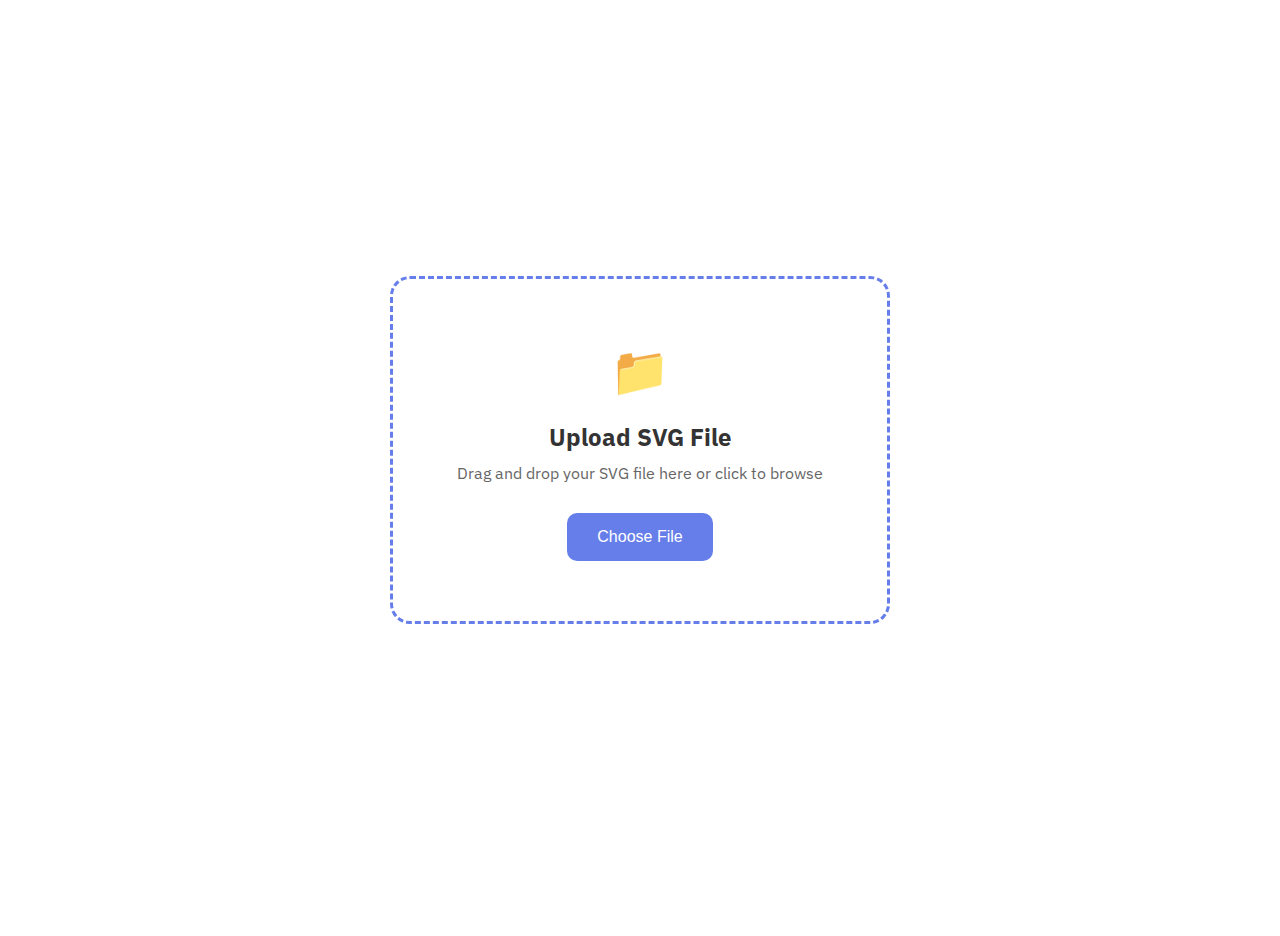
<file: index.html>
<!DOCTYPE html>
<html lang="en">

<head>
    <meta charset="UTF-8">
    <meta name="viewport" content="width=device-width, initial-scale=1.0">
    <title>SVG Shaper Editor</title>
    <link rel="icon" type="image/png" href="icons/favicon.png">
    <link rel="preconnect" href="https://fonts.googleapis.com">
    <link rel="preconnect" href="https://fonts.gstatic.com" crossorigin>
    <link href="https://fonts.googleapis.com/css2?family=IBM+Plex+Sans:wght@300;400;500;600;700&display=swap"
        rel="stylesheet">
    <link rel="stylesheet" href="styles.css">
    <link rel="stylesheet" href="modal.css">
    <link rel="stylesheet" href="displaysvg.css">
</head>

<body>
    <div class="container">

        <div class="upload-section flex-center" id="uploadSection">
            <div class="upload-area" id="uploadArea">
                <div class="upload-icon">📁</div>
                <h3>Upload SVG File</h3>
                <p>Drag and drop your SVG file here or click to browse</p>
                <input type="file" id="fileInput" accept=".svg" hidden>
                <button class="upload-btn no-context-menu" id="uploadBtn">
                    Choose File
                </button>
            </div>
        </div>

        <div class="editor-section" id="editorSection" style="display: none;">
            <!-- Neue Pill-Titelbar über die ganze Breite -->
            <div class="pill-titlebar no-context-menu" id="pillTitlebar">
                <!-- Dateiname und Icon links -->
                <div class="titlebar-filename" id="titlebarFilename" style="display: none;">
                    <span class="filename-spacer" aria-hidden="true"></span>
                    <span class="filename-text"></span>
                </div>

                <!-- Controls rechts -->
                <div class="titlebar-controls">
                    <div class="label-pill-group flex-center-y">
                        <span class="label-pill-label text-muted toggle-label-align">Grid:</span>
                        <input type="checkbox" id="gutterToggle" class="toggle-switch">
                        <label for="gutterToggle" class="toggle-button with-label-pill-align pill-style">
                            <span class="toggle-text left">off</span>
                            <span class="toggle-text right">on</span>
                            <span class="toggle-slider"></span>
                        </label>
                    </div>

                    <div class="label-pill-group flex-center-y">
                        <label for="gutterSize" class="label-pill-label text-secondary">Size:</label>
                        <div class="gutter-input-container">
                            <input type="text" id="gutterSize" value="10" placeholder="10" class="pill-style" maxlength="7">
                            <span id="gutterUnitLabel" class="unit-suffix">mm</span>
                        </div>
                    </div>

                    <div class="label-pill-group flex-center-y">
                        <input type="checkbox" id="unitToggle" class="toggle-switch">
                        <label for="unitToggle" class="toggle-button pill-style">
                            <span class="toggle-text left">mm</span>
                            <span class="toggle-text right">in</span>
                            <span class="toggle-slider"></span>
                        </label>
                    </div>

                    <div class="label-pill-group flex-center-y">
                        <input type="checkbox" id="decimalToggle" class="toggle-switch">
                        <label for="decimalToggle" class="toggle-button toggle-narrow pill-style">
                            <span class="toggle-text left">.</span>
                            <span class="toggle-text right">,</span>
                            <span class="toggle-slider"></span>
                        </label>
                    </div>

                    <div class="label-pill-group flex-center-y">
                        <label for="zoomLevel" class="label-pill-label text-secondary">Zoom:</label>
                        <div class="gutter-input-container">
                            <input type="text" id="zoomLevel" value="100" placeholder="100" class="pill-style" maxlength="5">
                            <span id="zoomUnitLabel" class="unit-suffix">%</span>
                        </div>
                    </div>
                </div>
            </div>

            <div class="svg-container" id="svgContainer">
                <div class="svg-wrapper" id="svgWrapper">
                    <div class="gutter-overlay" id="gutterOverlay" style="display: none;"></div>
                    <div class="svg-content" id="svgContent"></div>
                </div>


                <!-- Floating Action Buttons -->
                <div class="floating-buttons no-context-menu">
                    <button id="floatingImportBtn"
                        class="floating-btn tooltip-base tooltip-right rounded-full bg-light-grey shadow-sm transition-base no-context-menu"
                        title="Import SVG File">
                        <img src="icons/import.svg" alt="Import" class="floating-btn-icon import-icon" width="24"
                            height="24">
                    </button>
                    <button id="floatingExportBtn"
                        class="floating-btn tooltip-base tooltip-right rounded-full bg-light-grey shadow-sm transition-base no-context-menu"
                        title="Export SVG File">
                        <img src="icons/export.svg" alt="Export" class="floating-btn-icon export-icon" width="16"
                            height="16">
                    </button>
                </div>
                <div class="zoom-controls no-context-menu">
                    <button id="zoomIn"
                        class="floating-btn zoom-btn tooltip-base tooltip-left rounded-full bg-light-grey shadow-sm transition-base no-context-menu"
                        title="Zoom In">+</button>
                    <button id="zoomOut"
                        class="floating-btn zoom-btn tooltip-base tooltip-left rounded-full bg-light-grey shadow-sm transition-base no-context-menu"
                        title="Zoom Out">–</button>
                    <button id="zoom100"
                        class="floating-btn zoom-btn tooltip-base tooltip-left rounded-full bg-light-grey shadow-sm transition-base no-context-menu"
                        title="Reset to 100%">1:1</button>
                    <button id="centerView"
                        class="floating-btn tooltip-base tooltip-left rounded-full bg-light-grey shadow-sm transition-base no-context-menu"
                        title="Center View">
                        <img src="icons/center.svg" alt="Center" class="floating-btn-icon" width="16" height="16">
                    </button>
                    <button id="zoomFit"
                        class="floating-btn zoom-btn tooltip-base tooltip-left rounded-full bg-light-grey shadow-sm transition-base no-context-menu"
                        title="Fit to Screen">
                        <img src="icons/fit-to-screen.svg" alt="Fit to Screen" class="floating-btn-icon" width="16"
                            height="16">
                    </button>
                </div>
            </div>
        </div>

        <!-- Attribute Editing Modal -->
        <div class="modal no-context-menu" id="attributeModal" style="display: none;">
            <div class="modal-content">
                <div class="modal-header">
                    <h2 class="modal-title">
                        <img src="icons/plan.svg" class="modal-icon" alt="Cut Planning">
                        Cut Planning
                        <span class="batch-counter" id="batchCounter">1</span>
                    </h2>
                    <button class="modal-close" id="modalClose">&times;</button>
                </div>
                <div class="modal-body">
                    <form id="attributeForm">
                        <div class="form-group">
                            <label for="cutType" class="form-label">
                                <img src="icons/cutType.svg" class="label-icon" alt="Cut Type">
                                Cut Type:
                            </label>
                            <div class="cut-type-slider">
                                <div class="cut-type-options">
                                    <div class="cut-type-option" data-type="">none</div>
                                    <div class="cut-type-option" data-type="online">Online</div>
                                    <div class="cut-type-option" data-type="inside">Inside</div>
                                    <div class="cut-type-option" data-type="outside">Outside</div>
                                    <div class="cut-type-option" data-type="pocket">Pocket</div>
                                    <div class="cut-type-option" data-type="guide">Guide</div>
                                    <div class="cut-type-option no-modify-option" data-type="no-modify" style="display: none;">—</div>
                                </div>
                                <div class="cut-type-indicator"></div>
                            </div>
                            <input type="hidden" id="cutType" name="cutType" value="">
                        </div>
                        <div class="form-group">
                            <label for="cutDepth" class="form-label">
                                <img src="icons/cutDepth.svg" class="label-icon" alt="Cut Depth">
                                Cut Depth:
                            </label>
                            <div class="input-container">
                                <div class="input-with-unit">
                                    <input type="text" id="cutDepth" name="cutDepth" placeholder="15"
                                        class="border-light rounded-sm large-input">
                                    <span class="input-unit">mm</span>
                                </div>
                                <div class="input-buttons">
                                    <!-- Dynamic suggestion buttons will be created here by modalDialog.js -->
                                </div>
                            </div>
                        </div>
                        <div class="form-group">
                            <label for="cutOffset" class="form-label">
                                <img src="icons/cutOffset.svg" class="label-icon" alt="Cut Offset">
                                Cut Offset:
                            </label>
                            <div class="input-container">
                                <div class="input-with-unit">
                                    <input type="text" id="cutOffset" name="cutOffset" placeholder="0"
                                        class="border-light rounded-sm large-input">
                                    <span class="input-unit">mm</span>
                                </div>
                                <div class="input-buttons">
                                    <!-- Dynamic suggestion buttons will be created here by modalDialog.js -->
                                </div>
                            </div>
                        </div>
                        <div class="form-group">
                            <label for="toolDia" class="form-label">
                                <img src="icons/toolDia.svg" class="label-icon" alt="Tool Diameter">
                                Tool Diameter:
                            </label>
                            <div class="input-container">
                                <div class="input-with-unit">
                                    <input type="text" id="toolDia" name="toolDia" placeholder="6"
                                        class="border-light rounded-sm large-input">
                                    <span class="input-unit">mm</span>
                                </div>
                                <div class="input-buttons">
                                    <!-- Dynamic suggestion buttons will be created here by modalDialog.js -->
                                </div>
                            </div>
                        </div>
                    </form>
                </div>
                <div class="modal-footer">
                    <button type="button" id="modalCancel"
                        class="btn btn-secondary rounded transition-base border-light">Cancel</button>
                    <button type="button" id="modalSave" class="btn btn-primary rounded transition-base">Save
                        Changes</button>
                </div>
            </div>
        </div>
    </div>

    <!-- Modular JavaScript files -->
    <script src="js/dryUtilities.js"></script>
    <script src="js/shaperConstants.js"></script>
    <script src="js/measurementSystem.js"></script>
    <script src="js/metaData.js"></script>
    <script src="js/elementManager.js"></script>
    <script src="js/viewport.js"></script>
    <script src="js/modalDialog.js"></script>
    <script src="js/uiComponents.js"></script>
    <script src="js/svgHelper.js"></script>
    <script src="js/fileManager.js"></script>
    <script src="js/attributeSystem.js"></script>
    <script src="js/svgShaperEditor.js"></script>

    <script>
        // Only allow digits, dot, and comma in size and zoom inputs
        function filterNumericInput(e) {
            const allowed = /[0-9.,]/;
            if (!allowed.test(e.key) && e.key.length === 1) {
                e.preventDefault();
            }
        }
        document.getElementById('gutterSize').addEventListener('keypress', filterNumericInput);
        document.getElementById('zoomLevel').addEventListener('keypress', filterNumericInput);
    </script>
</body>

</html>
</file>
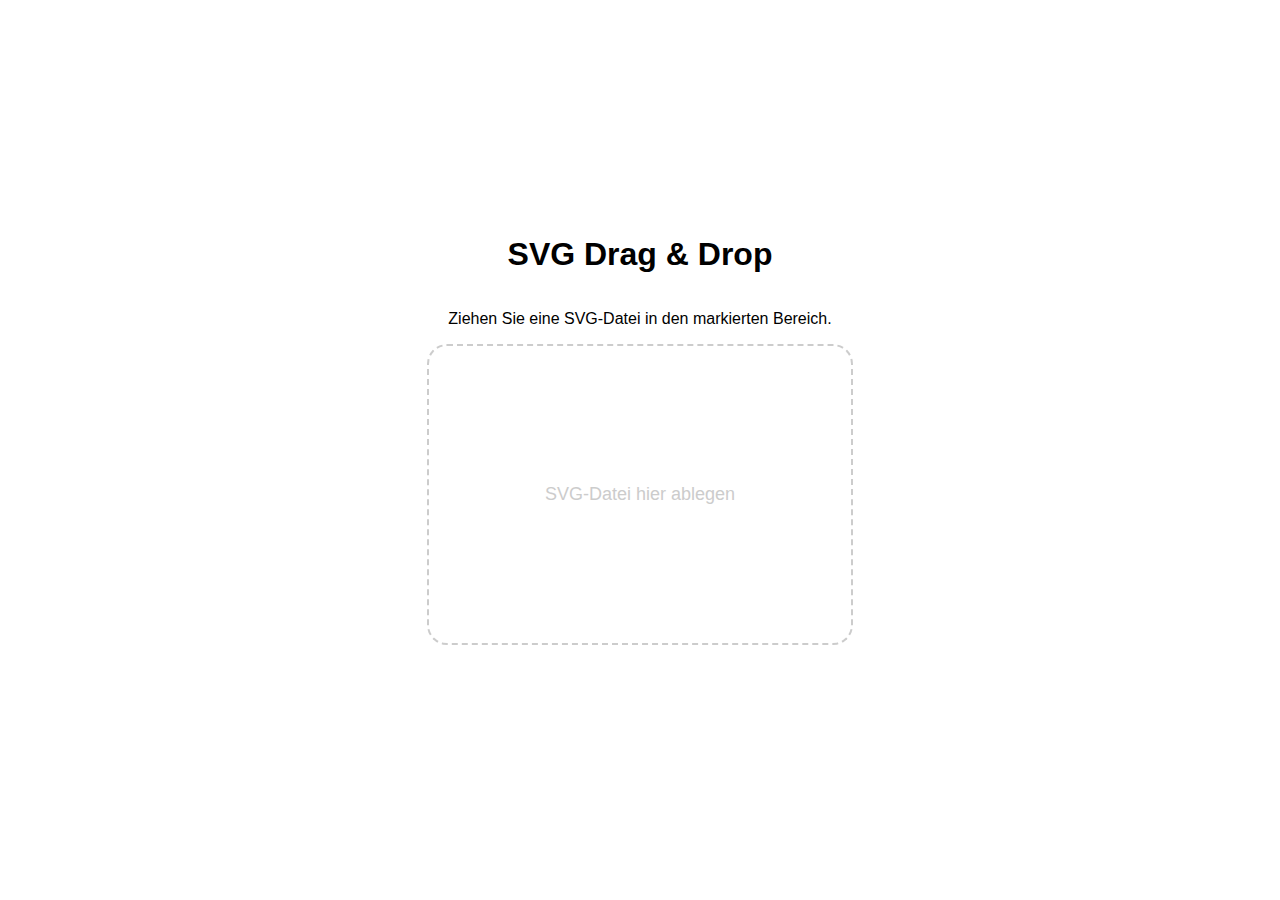
<file: KI Test/index.html>
<!DOCTYPE html>
<html lang="de">

<head>
    <meta charset="UTF-8">
    <meta name="viewport" content="width=device-width, initial-scale=1.0">
    <title>SVG Drag and Drop</title>
    <link rel="stylesheet" href="style.css">
</head>

<body>
    <h1>SVG Drag & Drop</h1>
    <p>Ziehen Sie eine SVG-Datei in den markierten Bereich.</p>
    <div id="drop-zone">
        <p>SVG-Datei hier ablegen</p>
    </div>
    <div id="info-box"></div>
    <script src="app.js"></script>
</body>

</html>
</file>
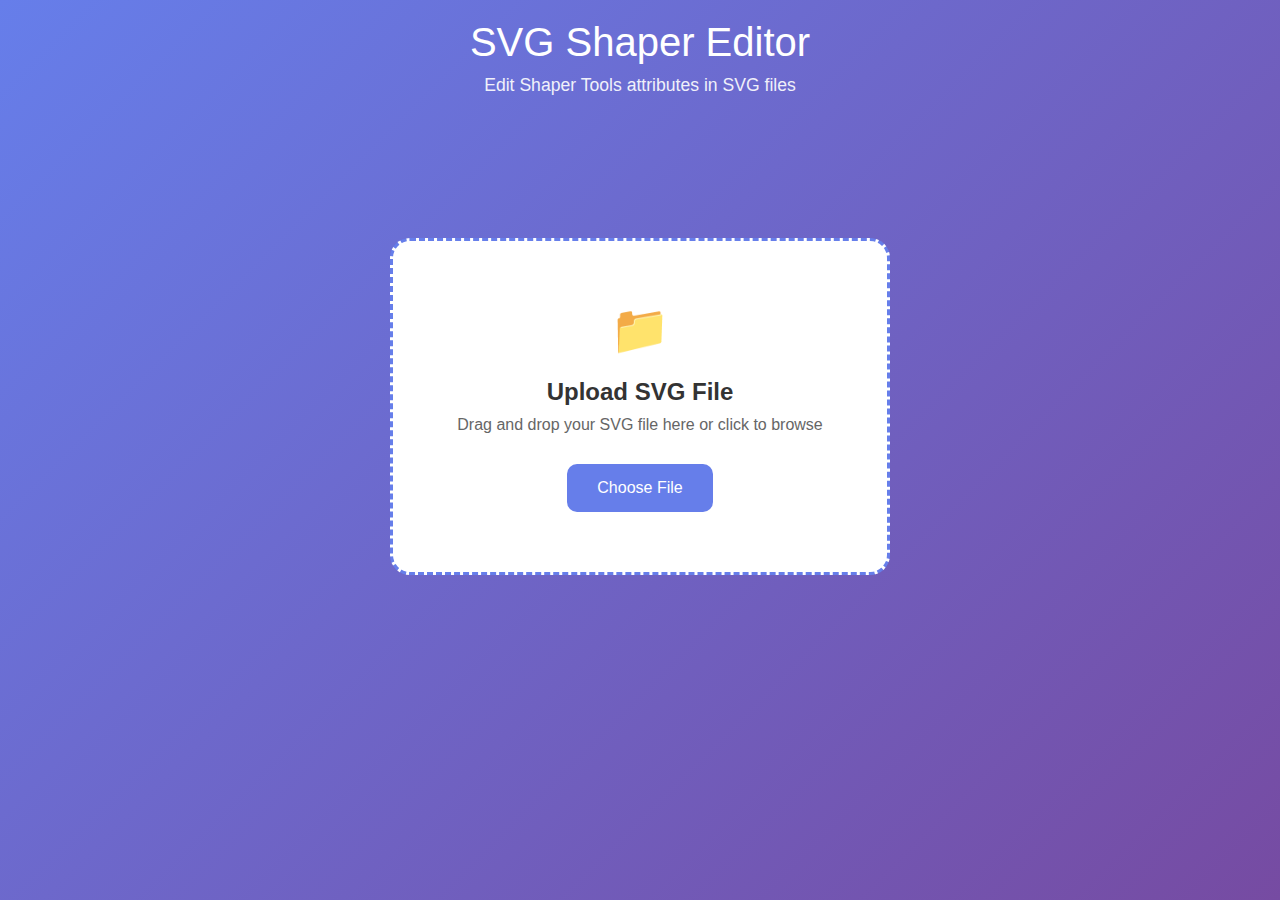
<file: Δ Tune/index.html>
<!DOCTYPE html>
<html lang="en">

<head>
    <meta charset="UTF-8">
    <meta name="viewport" content="width=device-width, initial-scale=1.0">
    <title>SVG Shaper Editor</title>
    <link rel="stylesheet" href="styles.css">
</head>

<body>
    <div class="container">
        <header>
            <h1>SVG Shaper Editor</h1>
            <p>Edit Shaper Tools attributes in SVG files</p>
        </header>

        <div class="upload-section flex-center" id="uploadSection">
            <div class="upload-area" id="uploadArea">
                <div class="upload-icon">📁</div>
                <h3>Upload SVG File</h3>
                <p>Drag and drop your SVG file here or click to browse</p>
                <input type="file" id="fileInput" accept=".svg" hidden>
                <button class="upload-btn" id="uploadBtn">
                    Choose File
                </button>
            </div>
        </div>

        <div class="editor-section" id="editorSection" style="display: none;">
            <div class="toolbar">
                <div class="toolbar-right flex-center-y">
                    <div class="label-pill-group flex-center-y">
                        <span class="label-pill-label text-muted toggle-label-align">Grid:</span>
                        <input type="checkbox" id="gutterToggle" class="toggle-switch">
                        <label for="gutterToggle" class="toggle-button with-label-pill-align pill-style">
                            <span class="toggle-text left">off</span>
                            <span class="toggle-text right">on</span>
                            <span class="toggle-slider"></span>
                        </label>
                    </div>

                    <div class="label-pill-group flex-center-y">
                        <label for="gutterSize" class="label-pill-label text-secondary">Size:</label>
                        <div class="gutter-input-container">
                            <input type="text" id="gutterSize" value="10" placeholder="10" class="pill-style">
                            <span id="gutterUnitLabel" class="unit-suffix">mm</span>
                        </div>
                    </div>

                    <div class="label-pill-group flex-center-y">
                        <input type="checkbox" id="unitToggle" class="toggle-switch">
                        <label for="unitToggle" class="toggle-button pill-style">
                            <span class="toggle-text left">mm</span>
                            <span class="toggle-text right">in</span>
                            <span class="toggle-slider"></span>
                        </label>
                    </div>

                    <div class="label-pill-group flex-center-y">
                        <input type="checkbox" id="decimalToggle" class="toggle-switch">
                        <label for="decimalToggle" class="toggle-button toggle-narrow pill-style">
                            <span class="toggle-text left">.</span>
                            <span class="toggle-text right">,</span>
                            <span class="toggle-slider"></span>
                        </label>
                    </div>

                    <div class="label-pill-group flex-center-y">
                        <label for="zoomLevel" class="label-pill-label text-secondary">Zoom:</label>
                        <div class="gutter-input-container">
                            <input type="text" id="zoomLevel" value="100" placeholder="100" class="pill-style">
                            <span id="zoomUnitLabel" class="unit-suffix">%</span>
                        </div>
                    </div>
                </div>
            </div>

            <div class="svg-container" id="svgContainer">
                <div class="svg-wrapper" id="svgWrapper">
                    <div class="gutter-overlay" id="gutterOverlay" style="display: none;"></div>
                    <div class="svg-content" id="svgContent"></div>
                </div>
                <span id="currentFileName" class="current-file-name-overlay" style="display: none;"></span>

                <!-- Floating Action Buttons -->
                <div class="floating-buttons">
                    <button id="floatingImportBtn"
                        class="floating-btn tooltip-base tooltip-right rounded-full bg-light-grey shadow-sm transition-base"
                        title="Import SVG File">
                        <img src="icons/import.svg" alt="Import" class="floating-btn-icon import-icon" width="24"
                            height="24">
                    </button>
                    <button id="floatingExportBtn"
                        class="floating-btn tooltip-base tooltip-right rounded-full bg-light-grey shadow-sm transition-base"
                        title="Export SVG File">
                        <img src="icons/export.svg" alt="Export" class="floating-btn-icon export-icon" width="16"
                            height="16">
                    </button>
                </div>
                <div class="zoom-controls">
                    <button id="zoomIn"
                        class="floating-btn zoom-btn tooltip-base tooltip-left rounded-full bg-light-grey shadow-sm transition-base"
                        title="Zoom In">+</button>
                    <button id="zoomOut"
                        class="floating-btn zoom-btn tooltip-base tooltip-left rounded-full bg-light-grey shadow-sm transition-base"
                        title="Zoom Out">–</button>
                    <button id="zoom100"
                        class="floating-btn zoom-btn tooltip-base tooltip-left rounded-full bg-light-grey shadow-sm transition-base"
                        title="Reset to 100%">1:1</button>
                    <button id="centerView"
                        class="floating-btn tooltip-base tooltip-left rounded-full bg-light-grey shadow-sm transition-base"
                        title="Center View">
                        <img src="icons/center.svg" alt="Center" class="floating-btn-icon" width="16" height="16">
                    </button>
                    <button id="zoomFit"
                        class="floating-btn zoom-btn tooltip-base tooltip-left rounded-full bg-light-grey shadow-sm transition-base"
                        title="Fit to Screen">
                        <img src="icons/fit-to-screen.svg" alt="Fit to Screen" class="floating-btn-icon" width="16"
                            height="16">
                    </button>
                </div>
            </div>
        </div>

        <!-- Attribute Editing Modal -->
        <div class="modal" id="attributeModal" style="display: none;">
            <div class="modal-content">
                <div class="modal-header">
                    <h3>Edit Shaper Attributes</h3>
                    <button class="modal-close" id="modalClose">&times;</button>
                </div>
                <div class="modal-body">
                    <div class="path-info">
                        <strong>Selected Path:</strong>
                        <span id="selectedPathInfo"></span>
                    </div>
                    <form id="attributeForm">
                        <div class="form-group">
                            <label for="cutType">Cut Type:</label>
                            <div class="cut-type-slider">
                                <div class="cut-type-options">
                                    <div class="cut-type-option" data-type="">none</div>
                                    <div class="cut-type-option" data-type="online">Online</div>
                                    <div class="cut-type-option" data-type="inside">Inside</div>
                                    <div class="cut-type-option" data-type="outside">Outside</div>
                                    <div class="cut-type-option" data-type="pocket">Pocket</div>
                                    <div class="cut-type-option" data-type="guide">Guide</div>
                                </div>
                                <div class="cut-type-indicator"></div>
                            </div>
                            <input type="hidden" id="cutType" name="cutType" value="">
                        </div>
                        <div class="form-group">
                            <label for="cutDepth">Cut Depth:</label>
                            <div class="input-with-unit">
                                <input type="text" id="cutDepth" name="cutDepth" placeholder="15"
                                    class="border-light rounded-sm">
                                <span class="input-unit">mm</span>
                            </div>
                        </div>
                        <div class="form-group">
                            <label for="cutOffset">Cut Offset:</label>
                            <div class="input-with-unit">
                                <input type="text" id="cutOffset" name="cutOffset" placeholder="0"
                                    class="border-light rounded-sm">
                                <span class="input-unit">mm</span>
                            </div>
                        </div>
                        <div class="form-group">
                            <label for="toolDia">Tool Diameter:</label>
                            <div class="input-with-unit">
                                <input type="text" id="toolDia" name="toolDia" placeholder="6"
                                    class="border-light rounded-sm">
                                <span class="input-unit">mm</span>
                            </div>
                        </div>
                    </form>
                </div>
                <div class="modal-footer">
                    <button type="button" id="modalCancel"
                        class="btn btn-secondary rounded transition-base border-light">Cancel</button>
                    <button type="button" id="modalSave" class="btn btn-primary rounded transition-base">Save
                        Changes</button>
                </div>
            </div>
        </div>
    </div>

    <!-- Modular JavaScript files -->
    <script src="js/shaperConstants.js"></script>
    <script src="js/measurementSystem.js"></script>
    <script src="js/elementManager.js"></script>
    <script src="js/viewport.js"></script>
    <script src="js/uiComponents.js"></script>
    <script src="js/svgHelper.js"></script>
    <script src="js/fileManager.js"></script>
    <script src="js/attributeSystem.js"></script>
    <script src="js/svgShaperEditor.js"></script>
</body>

</html>
</file>
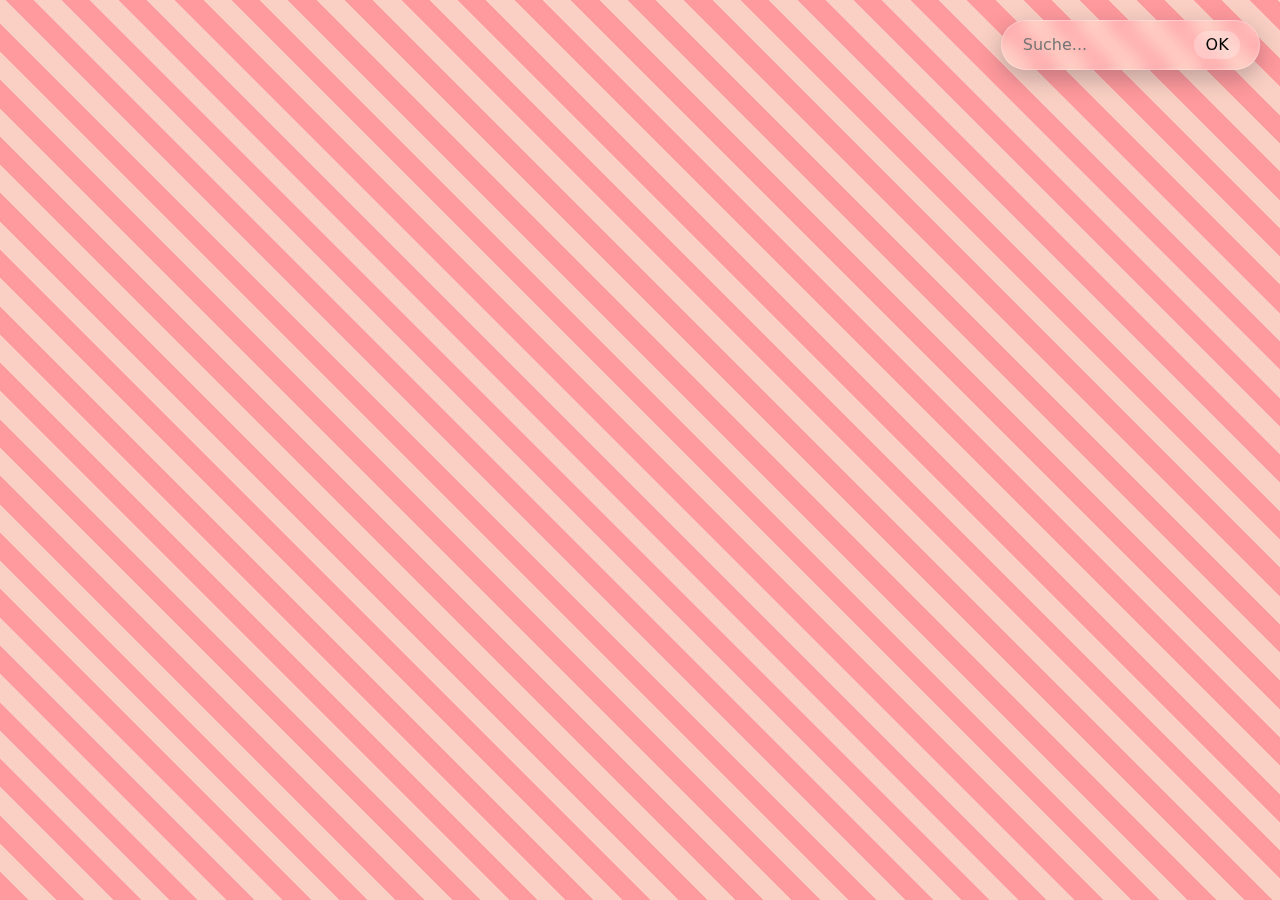
<file: pillblur.html>
<!doctype html><html lang="de"><head><meta charset="utf-8"><meta name="viewport" content="width=device-width,initial-scale=1"><title>Pill mit Balance Blur</title><style>body,html{height:100%;margin:0;font-family:system-ui,-apple-system,"Segoe UI",Roboto,Arial}body{background:repeating-linear-gradient(45deg,#ff9a9e,#ff9a9e 20px,#fad0c4 20px,#fad0c4 40px);min-height:100vh}.pill{position:fixed;top:20px;right:20px;display:flex;align-items:center;gap:.6rem;padding:.6rem 1.2rem;border-radius:999px;background:rgba(255,255,255,.2);color:#000;font-size:1rem;box-shadow:0 8px 24px rgba(2,6,23,.25);backdrop-filter:blur(10px) saturate(140%);-webkit-backdrop-filter:blur(10px) saturate(140%);border:1px solid rgba(255,255,255,.3)}.pill input{border:none;background:0 0;outline:0;color:inherit;font:inherit;width:160px}.pill button{border:none;background:rgba(255,255,255,.25);cursor:pointer;font:inherit;padding:.3rem .7rem;border-radius:999px;transition:background .2s}.pill button:hover{background:rgba(255,255,255,.5)}@supports not ((backdrop-filter:blur(0)) or (-webkit-backdrop-filter:blur(0))){.pill{background-color:rgba(255,255,255,.9)}}</style></head><body><form class="pill" onsubmit='event.preventDefault(),alert("Suche: "+this.querySelector("input").value)'><input type="text" placeholder="Suche..."> <button type="submit">OK</button></form></body></html>
</file>
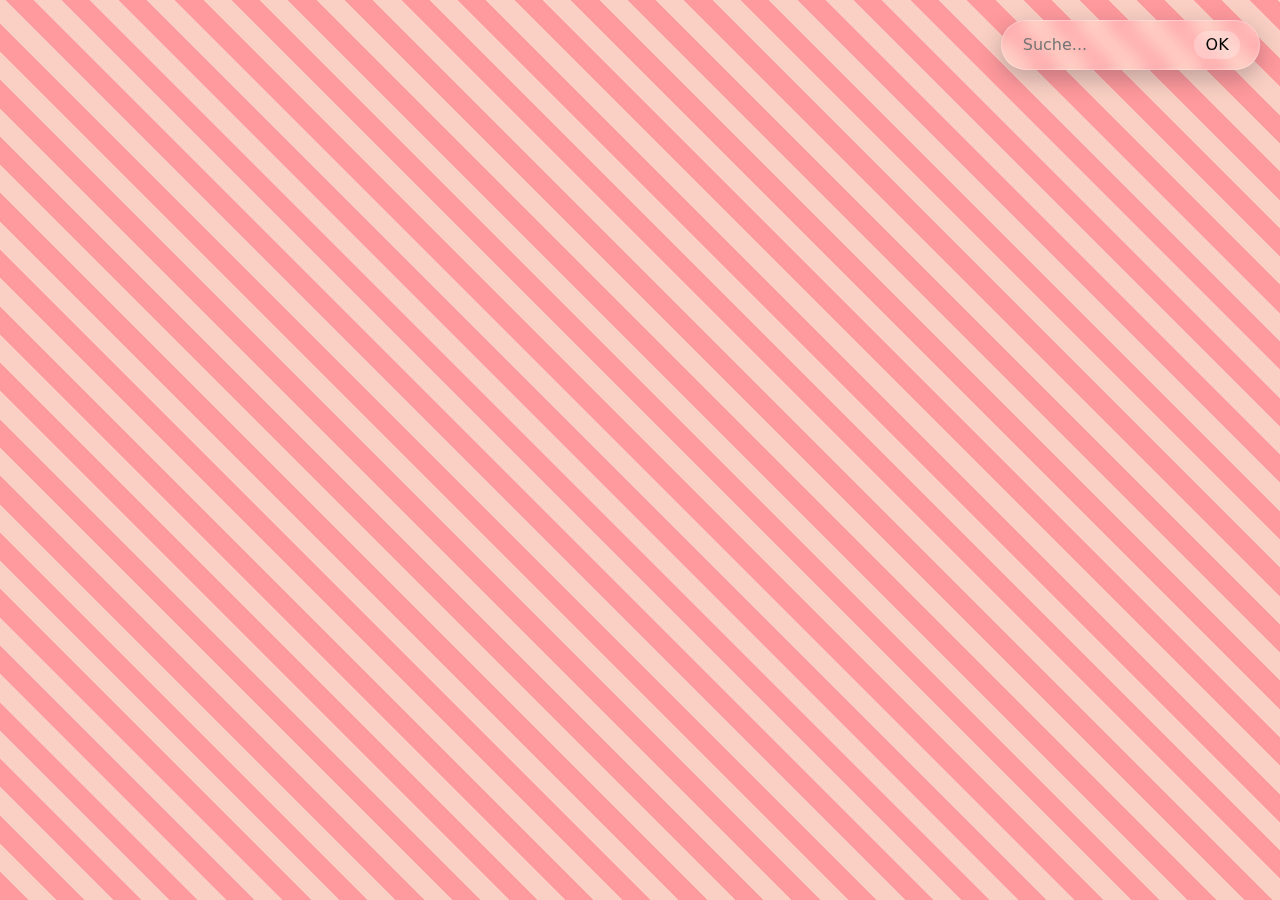
<file: docs/pillblur.html>
<!doctype html>
<html lang="de">

<head>
    <meta charset="utf-8" />
    <meta name="viewport" content="width=device-width,initial-scale=1" />
    <title>Pill mit Balance Blur</title>
    <style>
        html,
        body {
            height: 100%;
            margin: 0;
            font-family: system-ui, -apple-system, "Segoe UI", Roboto, Arial;
        }

        /* Hintergrund: diagonales Muster */
        body {
            background:
                repeating-linear-gradient(45deg,
                    #ff9a9e,
                    #ff9a9e 20px,
                    #fad0c4 20px,
                    #fad0c4 40px);
            min-height: 100vh;
        }

        /* Pill-Textbox */
        .pill {
            position: fixed;
            top: 20px;
            right: 20px;
            display: flex;
            align-items: center;
            gap: .6rem;
            padding: .6rem 1.2rem;
            border-radius: 999px;
            background: rgba(255, 255, 255, 0.2);
            /* mehr Transparenz */
            color: #000;
            font-size: 1rem;
            box-shadow: 0 8px 24px rgba(2, 6, 23, 0.25);
            backdrop-filter: blur(10px) saturate(140%);
            /* moderater Blur */
            -webkit-backdrop-filter: blur(10px) saturate(140%);
            border: 1px solid rgba(255, 255, 255, 0.3);
        }

        .pill input {
            border: none;
            background: transparent;
            outline: none;
            color: inherit;
            font: inherit;
            width: 160px;
        }

        .pill button {
            border: none;
            background: rgba(255, 255, 255, 0.25);
            cursor: pointer;
            font: inherit;
            padding: .3rem .7rem;
            border-radius: 999px;
            transition: background .2s;
        }

        .pill button:hover {
            background: rgba(255, 255, 255, 0.5);
        }

        /* Fallback */
        @supports not ((backdrop-filter: blur(0)) or (-webkit-backdrop-filter: blur(0))) {
            .pill {
                background-color: rgba(255, 255, 255, 0.9);
            }
        }
    </style>
</head>

<body>

    <form class="pill" onsubmit="event.preventDefault(); alert('Suche: ' + this.querySelector('input').value)">
        <input type="text" placeholder="Suche..." />
        <button type="submit">OK</button>
    </form>

</body>

</html>
</file>
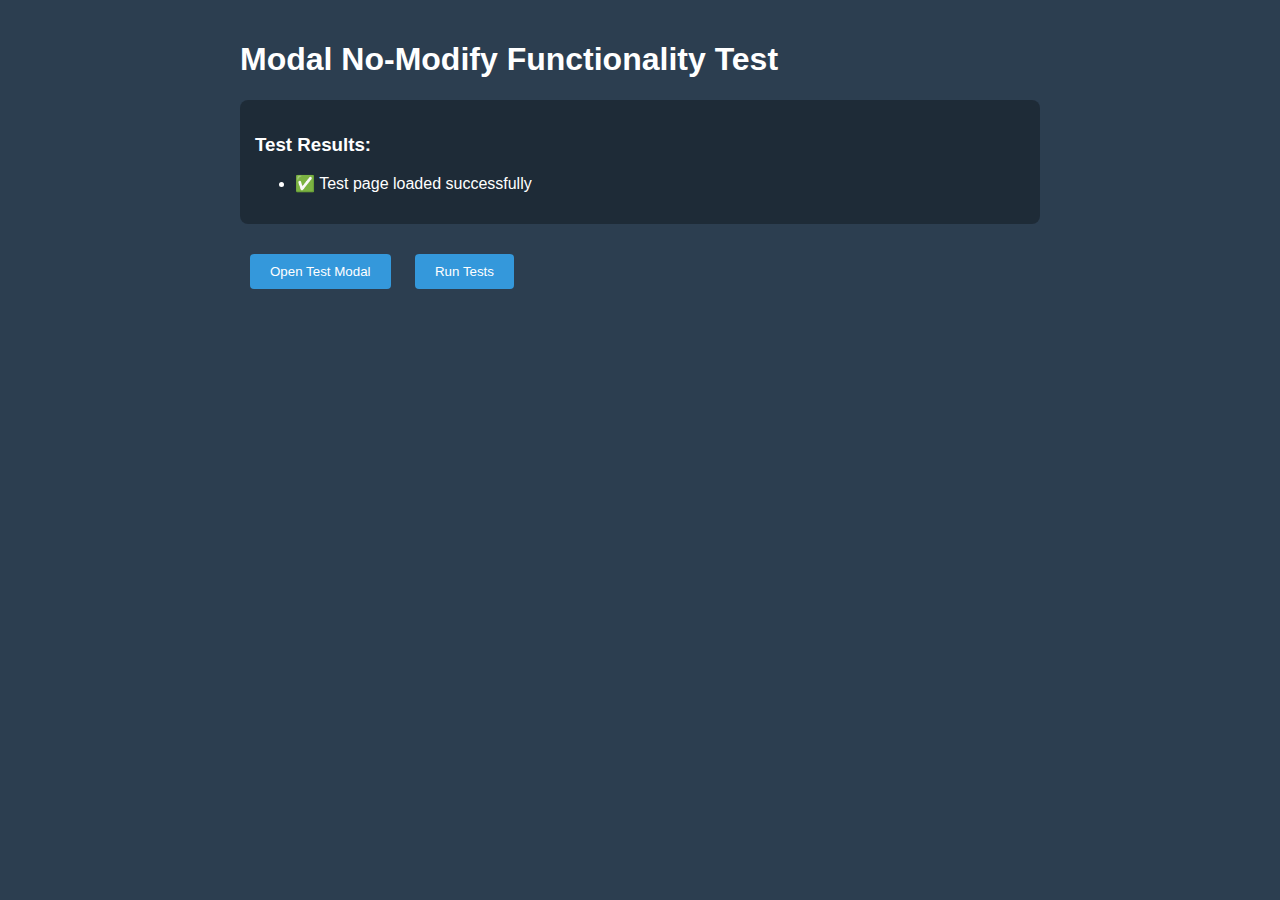
<file: test/modal-no-modify-test.html>
<!DOCTYPE html>
<html lang="en">
<head>
    <meta charset="UTF-8">
    <meta name="viewport" content="width=device-width, initial-scale=1.0">
    <title>Modal No-Modify Test</title>
    <link rel="stylesheet" href="../modal.css">
    <style>
        body {
            background: #2c3e50;
            font-family: 'IBM Plex Sans', sans-serif;
            margin: 0;
            padding: 20px;
        }
        .test-container {
            max-width: 800px;
            margin: 0 auto;
            color: white;
        }
        .test-button {
            background: #3498db;
            color: white;
            border: none;
            padding: 10px 20px;
            border-radius: 4px;
            cursor: pointer;
            margin: 10px;
        }
        .test-results {
            background: rgba(0,0,0,0.3);
            padding: 15px;
            border-radius: 8px;
            margin: 20px 0;
        }
    </style>
</head>
<body>
    <div class="test-container">
        <h1>Modal No-Modify Functionality Test</h1>

        <div class="test-results" id="testResults">
            <h3>Test Results:</h3>
            <ul id="resultsList"></ul>
        </div>

        <button class="test-button" onclick="openTestModal()">Open Test Modal</button>
        <button class="test-button" onclick="runTests()">Run Tests</button>

        <!-- Modal HTML (copied from index.html) -->
        <div class="modal" id="attributeModal" style="display: none;">
            <div class="modal-content">
                <div class="modal-header">
                    <h2 class="modal-title">
                        <img src="../icons/plan.svg" class="modal-icon" alt="Cut Planning">
                        Cut Planning
                        <span class="batch-counter" id="batchCounter">2</span>
                    </h2>
                    <button class="modal-close" id="modalClose">&times;</button>
                </div>
                <div class="modal-body">
                    <form id="attributeForm">
                        <div class="form-group">
                            <label for="cutType" class="form-label">
                                <img src="../icons/cutType.svg" class="label-icon" alt="Cut Type">
                                Cut Type:
                            </label>
                            <div class="cut-type-slider">
                                <div class="cut-type-options">
                                    <div class="cut-type-option" data-type="">none</div>
                                    <div class="cut-type-option" data-type="online">Online</div>
                                    <div class="cut-type-option" data-type="inside">Inside</div>
                                    <div class="cut-type-option" data-type="outside">Outside</div>
                                    <div class="cut-type-option" data-type="pocket">Pocket</div>
                                    <div class="cut-type-option" data-type="guide">Guide</div>
                                    <div class="cut-type-option no-modify-option" data-type="no-modify">—</div>
                                </div>
                                <div class="cut-type-indicator"></div>
                            </div>
                            <input type="hidden" id="cutType" name="cutType" value="">
                        </div>
                        <div class="form-group">
                            <label for="cutDepth" class="form-label">
                                <img src="../icons/cutDepth.svg" class="label-icon" alt="Cut Depth">
                                Cut Depth:
                            </label>
                            <div class="input-container">
                                <div class="input-with-unit">
                                    <input type="text" id="cutDepth" name="cutDepth" placeholder="15"
                                        class="border-light rounded-sm large-input">
                                    <span class="input-unit">mm</span>
                                </div>
                                <div class="input-buttons">
                                    <button type="button" class="value-btn" data-target="cutDepth" data-value="1">1.0</button>
                                    <button type="button" class="value-btn" data-target="cutDepth" data-value="2">2.0</button>
                                    <button type="button" class="value-btn no-modify-btn" data-target="cutDepth" title="Don't modify this value">—</button>
                                </div>
                            </div>
                        </div>
                        <div class="form-group">
                            <label for="cutOffset" class="form-label">
                                <img src="../icons/cutOffset.svg" class="label-icon" alt="Cut Offset">
                                Cut Offset:
                            </label>
                            <div class="input-container">
                                <div class="input-with-unit">
                                    <input type="text" id="cutOffset" name="cutOffset" placeholder="0"
                                        class="border-light rounded-sm large-input">
                                    <span class="input-unit">mm</span>
                                </div>
                                <div class="input-buttons">
                                    <button type="button" class="value-btn" data-target="cutOffset" data-value="0">0.0</button>
                                    <button type="button" class="value-btn" data-target="cutOffset" data-value="0.1">0.1</button>
                                    <button type="button" class="value-btn no-modify-btn" data-target="cutOffset" title="Don't modify this value">—</button>
                                </div>
                            </div>
                        </div>
                        <div class="form-group">
                            <label for="toolDia" class="form-label">
                                <img src="../icons/toolDia.svg" class="label-icon" alt="Tool Diameter">
                                Tool Diameter:
                            </label>
                            <div class="input-container">
                                <div class="input-with-unit">
                                    <input type="text" id="toolDia" name="toolDia" placeholder="6"
                                        class="border-light rounded-sm large-input">
                                    <span class="input-unit">mm</span>
                                </div>
                                <div class="input-buttons">
                                    <button type="button" class="value-btn" data-target="toolDia" data-value="3">3.0</button>
                                    <button type="button" class="value-btn" data-target="toolDia" data-value="6">6.0</button>
                                    <button type="button" class="value-btn no-modify-btn" data-target="toolDia" title="Don't modify this value">—</button>
                                </div>
                            </div>
                        </div>
                    </form>
                </div>
                <div class="modal-footer">
                    <button type="button" id="modalCancel" class="btn btn-secondary">Cancel</button>
                    <button type="button" id="modalSave" class="btn btn-primary">Save Changes</button>
                </div>
            </div>
        </div>
    </div>

    <script>
        // Simple implementation of the toggleNoModify function to test
        function toggleNoModify(inputId) {
            const button = document.querySelector(`.no-modify-btn[data-target="${inputId}"]`);
            const input = document.getElementById(inputId);

            if (!button || !input) return;

            if (button.classList.contains('active')) {
                // Deactivate no-modify
                button.classList.remove('active');
                input.disabled = false;
                addTestResult(`✅ ${inputId}: No-modify deactivated, input enabled`);
            } else {
                // Activate no-modify
                button.classList.add('active');
                input.disabled = true;
                addTestResult(`✅ ${inputId}: No-modify activated, input disabled`);
            }

            // Check visual state
            checkInputVisualState(inputId);
        }

        function checkInputVisualState(inputId) {
            const input = document.getElementById(inputId);
            const computedStyle = window.getComputedStyle(input);

            if (input.disabled) {
                if (computedStyle.opacity === '0.6') {
                    addTestResult(`✅ ${inputId}: Disabled input has correct opacity (0.6)`);
                } else {
                    addTestResult(`❌ ${inputId}: Disabled input opacity is ${computedStyle.opacity}, expected 0.6`);
                }

                if (computedStyle.cursor === 'not-allowed') {
                    addTestResult(`✅ ${inputId}: Disabled input has correct cursor (not-allowed)`);
                } else {
                    addTestResult(`❌ ${inputId}: Disabled input cursor is ${computedStyle.cursor}, expected not-allowed`);
                }
            } else {
                if (computedStyle.opacity === '1') {
                    addTestResult(`✅ ${inputId}: Enabled input has correct opacity (1)`);
                } else {
                    addTestResult(`❌ ${inputId}: Enabled input opacity is ${computedStyle.opacity}, expected 1`);
                }
            }
        }

        function openTestModal() {
            document.getElementById('attributeModal').style.display = 'flex';
            addTestResult('✅ Modal opened');
        }

        function closeTestModal() {
            document.getElementById('attributeModal').style.display = 'none';
            addTestResult('✅ Modal closed');
        }

        function addTestResult(message) {
            const list = document.getElementById('resultsList');
            const item = document.createElement('li');
            item.textContent = message;
            list.appendChild(item);
        }

        function clearTestResults() {
            document.getElementById('resultsList').innerHTML = '';
        }

        function runTests() {
            clearTestResults();
            addTestResult('🔍 Starting No-Modify functionality tests...');

            // Open modal first
            openTestModal();

            // Test each input field
            setTimeout(() => {
                const inputs = ['cutDepth', 'cutOffset', 'toolDia'];

                inputs.forEach((inputId, index) => {
                    setTimeout(() => {
                        addTestResult(`\n--- Testing ${inputId} ---`);

                        // Test activating no-modify
                        toggleNoModify(inputId);

                        // Test deactivating no-modify
                        setTimeout(() => {
                            toggleNoModify(inputId);
                        }, 100);

                    }, index * 300);
                });

                // Close modal after tests
                setTimeout(() => {
                    closeTestModal();
                    addTestResult('\n🎉 Tests completed!');
                }, inputs.length * 300 + 500);

            }, 100);
        }

        // Set up event listeners
        document.addEventListener('DOMContentLoaded', function() {
            // Close modal when clicking close button or outside
            document.getElementById('modalClose').addEventListener('click', closeTestModal);
            document.getElementById('modalCancel').addEventListener('click', closeTestModal);

            window.addEventListener('click', function(event) {
                if (event.target === document.getElementById('attributeModal')) {
                    closeTestModal();
                }
            });

            // Set up no-modify button click handlers
            document.querySelectorAll('.no-modify-btn').forEach(button => {
                button.addEventListener('click', function() {
                    const targetInputId = this.dataset.target;
                    toggleNoModify(targetInputId);
                });
            });

            addTestResult('✅ Test page loaded successfully');
        });
    </script>
</body>
</html>
</file>
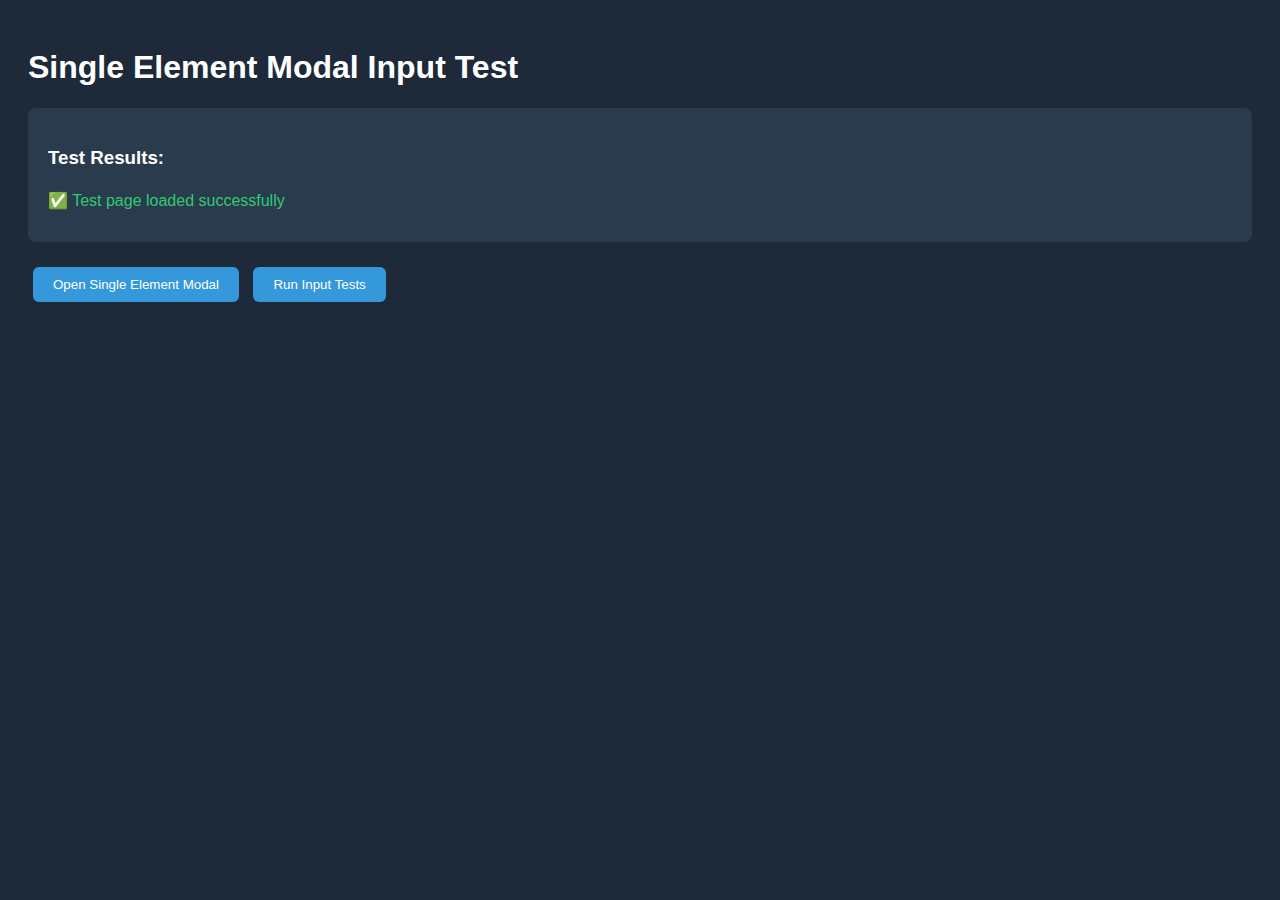
<file: test/single-element-modal-test.html>
<!DOCTYPE html>
<html lang="en">
<head>
    <meta charset="UTF-8">
    <meta name="viewport" content="width=device-width, initial-scale=1.0">
    <title>Single Element Modal Test</title>
    <link rel="stylesheet" href="../modal.css">
    <style>
        body {
            font-family: Arial, sans-serif;
            background: #1e2a3a;
            color: white;
            padding: 20px;
        }
        .test-results {
            background: #2a3b4d;
            border-radius: 8px;
            padding: 20px;
            margin-bottom: 20px;
        }
        .test-item {
            margin: 8px 0;
            padding: 4px 0;
        }
        .test-item.pass {
            color: #2ecc71;
        }
        .test-item.fail {
            color: #e74c3c;
        }
        .test-item.info {
            color: #3498db;
        }
        button {
            background: #3498db;
            color: white;
            border: none;
            padding: 10px 20px;
            border-radius: 6px;
            cursor: pointer;
            margin: 5px;
        }
        button:hover {
            background: #2980b9;
        }
    </style>
</head>
<body>
    <h1>Single Element Modal Input Test</h1>

    <div class="test-results">
        <h3>Test Results:</h3>
        <div class="test-item pass">✅ Test page loaded successfully</div>
    </div>

    <button onclick="openSingleElementModal()">Open Single Element Modal</button>
    <button onclick="runInputTests()">Run Input Tests</button>

    <!-- Modal HTML -->
    <div id="attributeModal" class="modal" style="display: none;">
        <div class="modal-content">
            <div class="modal-header">
                <div class="modal-title">
                    <img src="../icons/plan.svg" alt="Cut Planning" class="modal-icon">
                    Cut Planning
                    <span id="batchCounter" class="batch-counter">1</span>
                </div>
                <span class="modal-close" onclick="closeModal()">&times;</span>
            </div>

            <div class="modal-body">
                <!-- Cut Type Selection -->
                <div class="form-group">
                    <label class="form-label">
                        <img src="../icons/cutType.svg" alt="Cut Type" class="label-icon">
                        Cut Type:
                    </label>
                    <div class="cut-type-slider">
                        <div class="cut-type-options">
                            <div class="cut-type-option" data-type="">NONE</div>
                            <div class="cut-type-option" data-type="online">ONLINE</div>
                            <div class="cut-type-option" data-type="inside">INSIDE</div>
                            <div class="cut-type-option" data-type="outside">OUTSIDE</div>
                            <div class="cut-type-option" data-type="pocket">POCKET</div>
                            <div class="cut-type-option" data-type="guide">GUIDE</div>
                            <div class="cut-type-option no-modify-option" data-type="no-modify" style="display: none;">—</div>
                        </div>
                        <div class="cut-type-indicator"></div>
                    </div>
                    <input type="hidden" id="cutType" name="cutType" value="">
                </div>

                <!-- Cut Depth -->
                <div class="form-group">
                    <label class="form-label">
                        <img src="../icons/cutDepth.svg" alt="Cut Depth" class="label-icon">
                        Cut Depth:
                    </label>
                    <div class="input-container">
                        <div class="input-with-unit">
                            <input type="text" id="cutDepth" name="cutDepth" class="large-input" placeholder="0.0">
                            <span class="input-unit">mm</span>
                        </div>
                        <div class="input-buttons">
                            <button type="button" class="value-btn" data-target="cutDepth" data-value="1">1.0</button>
                            <button type="button" class="value-btn" data-target="cutDepth" data-value="2">2.0</button>
                            <button type="button" class="value-btn" data-target="cutDepth" data-value="5">5.0</button>
                        </div>
                    </div>
                </div>

                <!-- Cut Offset -->
                <div class="form-group">
                    <label class="form-label">
                        <img src="../icons/cutOffset.svg" alt="Cut Offset" class="label-icon">
                        Cut Offset:
                    </label>
                    <div class="input-container">
                        <div class="input-with-unit">
                            <input type="text" id="cutOffset" name="cutOffset" class="large-input" placeholder="0.0">
                            <span class="input-unit">mm</span>
                        </div>
                        <div class="input-buttons">
                            <button type="button" class="value-btn" data-target="cutOffset" data-value="0">0.0</button>
                            <button type="button" class="value-btn" data-target="cutOffset" data-value="0.1">0.1</button>
                        </div>
                    </div>
                </div>

                <!-- Tool Diameter -->
                <div class="form-group">
                    <label class="form-label">
                        <img src="../icons/toolDia.svg" alt="Tool Diameter" class="label-icon">
                        Tool Diameter:
                    </label>
                    <div class="input-container">
                        <div class="input-with-unit">
                            <input type="text" id="toolDia" name="toolDia" class="large-input" placeholder="0.0">
                            <span class="input-unit">mm</span>
                        </div>
                        <div class="input-buttons">
                            <button type="button" class="value-btn" data-target="toolDia" data-value="3">3.0</button>
                            <button type="button" class="value-btn" data-target="toolDia" data-value="6">6.0</button>
                        </div>
                    </div>
                </div>
            </div>

            <div class="modal-footer">
                <button type="button" class="btn btn-secondary" onclick="closeModal()">Cancel</button>
                <button type="button" class="btn btn-primary" onclick="closeModal()">Save</button>
            </div>
        </div>
    </div>

    <script src="../js/dryUtilities.js"></script>
    <script src="../js/measurementSystem.js"></script>
    <script src="../js/elementManager.js"></script>
    <script src="../js/modalDialog.js"></script>

    <script>
        // Initialize components
        const measurementSystem = new MeasurementSystem();
        const elementManager = new ElementManager(measurementSystem);
        const modalDialog = new ModalDialog(measurementSystem, elementManager);
        modalDialog.initialize();

        function openSingleElementModal() {
            // Create a mock single path element
            const mockPath = document.createElementNS('http://www.w3.org/2000/svg', 'path');
            mockPath.setAttribute('d', 'M 10 10 L 50 50');

            // Open modal for single element (no selectedElementsInfo array)
            modalDialog.openAttributeModal(mockPath, null);

            updateTestResults('info', '🔍 Single element modal opened');

            // Run input tests after a short delay to ensure modal is fully initialized
            setTimeout(runInputTests, 100);
        }

        function closeModal() {
            modalDialog.closeModal();
        }

        function runInputTests() {
            const testResults = [];

            // Test if modal is visible
            const modal = document.getElementById('attributeModal');
            const isVisible = modal && modal.style.display === 'flex';
            testResults.push({
                test: 'Modal visibility',
                result: isVisible,
                message: isVisible ? 'Modal is visible' : 'Modal is not visible'
            });

            if (!isVisible) {
                updateTestResults('fail', '❌ Modal not visible - cannot run input tests');
                return;
            }

            // Test batch counter shows "1" for single element
            const batchCounter = document.getElementById('batchCounter');
            const counterValue = batchCounter ? batchCounter.textContent : 'not found';
            testResults.push({
                test: 'Batch counter',
                result: counterValue === '1',
                message: `Batch counter shows: "${counterValue}", expected: "1"`
            });

            // Test that no-modify buttons are hidden
            const noModifyButtons = document.querySelectorAll('.no-modify-btn');
            const noModifyVisible = Array.from(noModifyButtons).some(btn =>
                btn.style.display !== 'none' &&
                getComputedStyle(btn).display !== 'none'
            );
            testResults.push({
                test: 'No-modify buttons hidden',
                result: !noModifyVisible,
                message: noModifyVisible ? 'No-modify buttons are visible (should be hidden)' : 'No-modify buttons are properly hidden'
            });

            // Test that no-modify option in cut type is hidden
            const noModifyOption = document.querySelector('.no-modify-option');
            const noModifyOptionHidden = noModifyOption && noModifyOption.style.display === 'none';
            testResults.push({
                test: 'No-modify cut type option hidden',
                result: noModifyOptionHidden,
                message: noModifyOptionHidden ? 'No-modify cut type option is hidden' : 'No-modify cut type option is visible (should be hidden)'
            });

            // Test that all inputs are enabled
            const inputIds = ['cutDepth', 'cutOffset', 'toolDia'];
            const inputResults = inputIds.map(inputId => {
                const input = document.getElementById(inputId);
                const isEnabled = input && !input.disabled;
                return {
                    test: `${inputId} input enabled`,
                    result: isEnabled,
                    message: isEnabled ? `${inputId} input is enabled` : `${inputId} input is disabled (should be enabled)`
                };
            });
            testResults.push(...inputResults);

            // Test that inputs are editable (can receive focus and typing)
            const editabilityResults = inputIds.map(inputId => {
                const input = document.getElementById(inputId);
                if (!input) return { test: `${inputId} editability`, result: false, message: `${inputId} input not found` };

                // Try to focus and type in input
                try {
                    input.focus();
                    input.value = 'test';
                    const canType = input.value === 'test';
                    input.value = ''; // Clear test value
                    return {
                        test: `${inputId} editability`,
                        result: canType,
                        message: canType ? `${inputId} input accepts typing` : `${inputId} input does not accept typing`
                    };
                } catch (e) {
                    return {
                        test: `${inputId} editability`,
                        result: false,
                        message: `${inputId} input error: ${e.message}`
                    };
                }
            });
            testResults.push(...editabilityResults);

            // Display results
            displayTestResults(testResults);
        }

        function displayTestResults(results) {
            const container = document.querySelector('.test-results');
            // Clear previous results except the first line
            const firstLine = container.querySelector('.test-item');
            container.innerHTML = '<h3>Test Results:</h3>';
            container.appendChild(firstLine);

            results.forEach(result => {
                updateTestResults(result.result ? 'pass' : 'fail',
                    `${result.result ? '✅' : '❌'} ${result.test}: ${result.message}`);
            });

            // Summary
            const passCount = results.filter(r => r.result).length;
            const totalCount = results.length;
            const summaryClass = passCount === totalCount ? 'pass' : (passCount > 0 ? 'info' : 'fail');
            updateTestResults(summaryClass, `🎯 Tests completed: ${passCount}/${totalCount} passed`);
        }

        function updateTestResults(type, message) {
            const container = document.querySelector('.test-results');
            const testItem = document.createElement('div');
            testItem.className = `test-item ${type}`;
            testItem.textContent = message;
            container.appendChild(testItem);
        }
    </script>
</body>
</html>
</file>
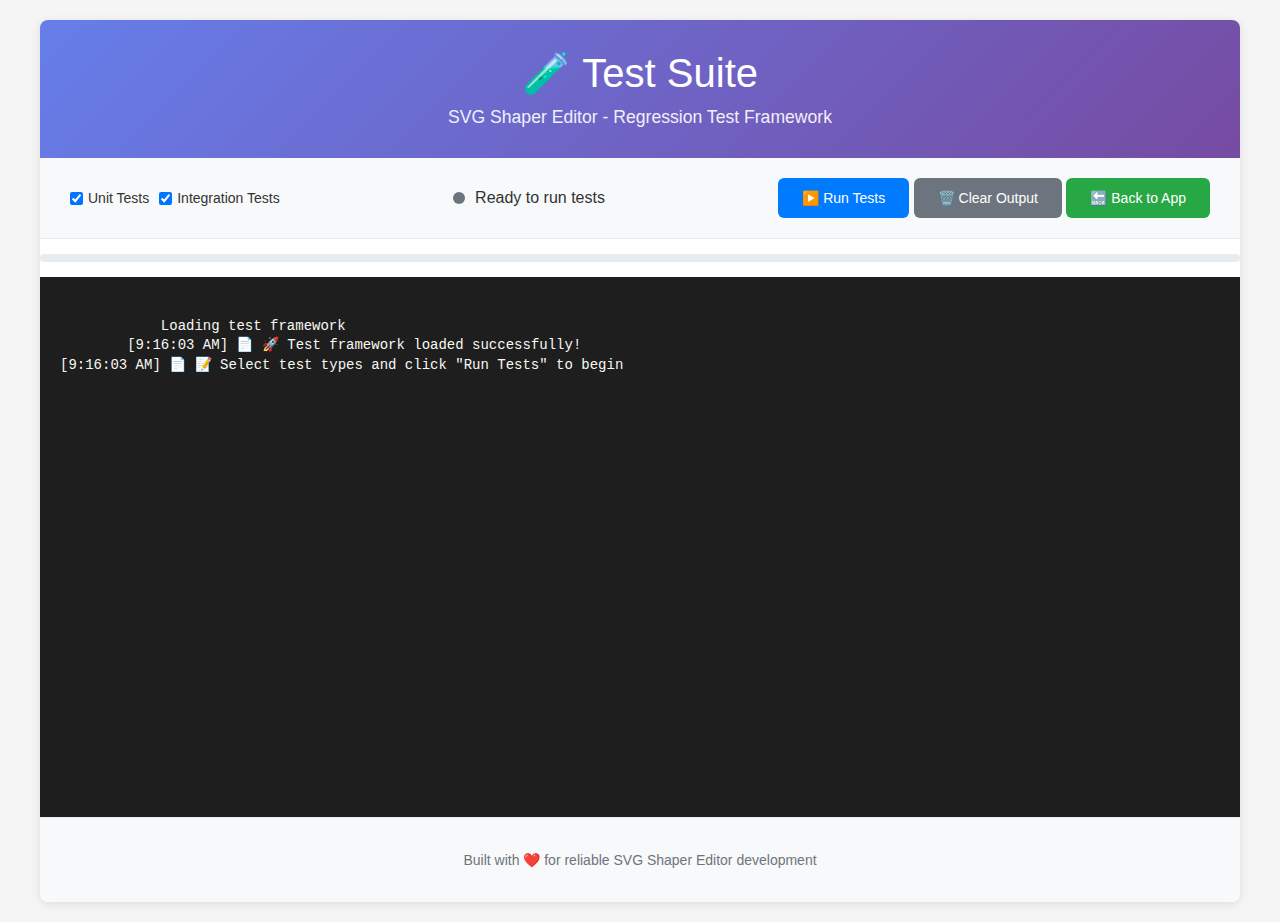
<file: test/test-runner.html>
<!DOCTYPE html>
<html lang="en">
<head>
    <meta charset="UTF-8">
    <meta name="viewport" content="width=device-width, initial-scale=1.0">
    <title>SVG Shaper Editor - Test Suite</title>
    <style>
        body {
            font-family: 'Segoe UI', Tahoma, Geneva, Verdana, sans-serif;
            margin: 0;
            padding: 20px;
            background-color: #f5f5f5;
            color: #333;
        }

        .container {
            max-width: 1200px;
            margin: 0 auto;
            background: white;
            border-radius: 8px;
            box-shadow: 0 2px 10px rgba(0,0,0,0.1);
            overflow: hidden;
        }

        .header {
            background: linear-gradient(135deg, #667eea 0%, #764ba2 100%);
            color: white;
            padding: 30px;
            text-align: center;
        }

        .header h1 {
            margin: 0;
            font-size: 2.5em;
            font-weight: 300;
        }

        .header p {
            margin: 10px 0 0 0;
            opacity: 0.9;
            font-size: 1.1em;
        }

        .controls {
            padding: 20px 30px;
            background: #f8f9fa;
            border-bottom: 1px solid #e9ecef;
            display: flex;
            justify-content: space-between;
            align-items: center;
            flex-wrap: wrap;
            gap: 15px;
        }

        .btn {
            padding: 12px 24px;
            border: none;
            border-radius: 6px;
            font-size: 14px;
            font-weight: 500;
            cursor: pointer;
            transition: all 0.2s ease;
            text-decoration: none;
            display: inline-block;
        }

        .btn-primary {
            background: #007bff;
            color: white;
        }

        .btn-primary:hover {
            background: #0056b3;
            transform: translateY(-1px);
        }

        .btn-secondary {
            background: #6c757d;
            color: white;
        }

        .btn-secondary:hover {
            background: #545b62;
        }

        .btn-success {
            background: #28a745;
            color: white;
        }

        .btn-success:hover {
            background: #1e7e34;
        }

        .status {
            display: flex;
            align-items: center;
            gap: 10px;
            font-weight: 500;
        }

        .status-indicator {
            width: 12px;
            height: 12px;
            border-radius: 50%;
            background: #6c757d;
        }

        .status-indicator.running {
            background: #ffc107;
            animation: pulse 1.5s infinite;
        }

        .status-indicator.passed {
            background: #28a745;
        }

        .status-indicator.failed {
            background: #dc3545;
        }

        @keyframes pulse {
            0% { opacity: 1; }
            50% { opacity: 0.5; }
            100% { opacity: 1; }
        }

        .output {
            background: #1e1e1e;
            color: #f8f8f2;
            font-family: 'Consolas', 'Monaco', 'Courier New', monospace;
            font-size: 14px;
            line-height: 1.4;
            padding: 20px;
            height: 500px;
            overflow-y: auto;
            white-space: pre-wrap;
        }

        .summary {
            padding: 20px 30px;
            background: #f8f9fa;
            border-top: 1px solid #e9ecef;
            display: none;
        }

        .summary.show {
            display: block;
        }

        .summary-grid {
            display: grid;
            grid-template-columns: repeat(auto-fit, minmax(200px, 1fr));
            gap: 20px;
            margin-top: 15px;
        }

        .summary-card {
            background: white;
            padding: 20px;
            border-radius: 6px;
            border-left: 4px solid #007bff;
            box-shadow: 0 2px 4px rgba(0,0,0,0.1);
        }

        .summary-card.passed {
            border-left-color: #28a745;
        }

        .summary-card.failed {
            border-left-color: #dc3545;
        }

        .summary-card h3 {
            margin: 0 0 10px 0;
            font-size: 1.1em;
            color: #495057;
        }

        .summary-card .value {
            font-size: 2em;
            font-weight: bold;
            color: #333;
        }

        .progress {
            background: #e9ecef;
            border-radius: 4px;
            height: 8px;
            margin: 15px 0;
            overflow: hidden;
        }

        .progress-bar {
            background: #007bff;
            height: 100%;
            width: 0%;
            transition: width 0.3s ease;
        }

        .progress-bar.success {
            background: #28a745;
        }

        .progress-bar.danger {
            background: #dc3545;
        }

        .test-filters {
            display: flex;
            gap: 10px;
            align-items: center;
        }

        .test-filters label {
            display: flex;
            align-items: center;
            gap: 5px;
            font-size: 14px;
            cursor: pointer;
        }

        .test-filters input[type="checkbox"] {
            margin: 0;
        }

        .loading {
            text-align: center;
            padding: 40px;
            color: #6c757d;
        }

        .loading::after {
            content: "...";
            animation: loading 1.5s infinite;
        }

        @keyframes loading {
            0% { content: ""; }
            25% { content: "."; }
            50% { content: ".."; }
            75% { content: "..."; }
        }

        .footer {
            padding: 20px 30px;
            background: #f8f9fa;
            border-top: 1px solid #e9ecef;
            text-align: center;
            color: #6c757d;
            font-size: 14px;
        }
    </style>
</head>
<body>
    <div class="container">
        <header class="header">
            <h1>🧪 Test Suite</h1>
            <p>SVG Shaper Editor - Regression Test Framework</p>
        </header>

        <div class="controls">
            <div class="test-filters">
                <label>
                    <input type="checkbox" id="runUnit" checked>
                    Unit Tests
                </label>
                <label>
                    <input type="checkbox" id="runIntegration" checked>
                    Integration Tests
                </label>
            </div>

            <div class="status">
                <div class="status-indicator" id="statusIndicator"></div>
                <span id="statusText">Ready to run tests</span>
            </div>

            <div>
                <button class="btn btn-primary" id="runTestsBtn">▶️ Run Tests</button>
                <button class="btn btn-secondary" id="clearOutputBtn">🗑️ Clear Output</button>
                <a href="../index.html" class="btn btn-success">🔙 Back to App</a>
            </div>
        </div>

        <div class="progress">
            <div class="progress-bar" id="progressBar"></div>
        </div>

        <div class="output" id="testOutput">
            <div class="loading" id="loadingMessage">Loading test framework</div>
        </div>

        <div class="summary" id="testSummary">
            <h2>📊 Test Results Summary</h2>
            <div class="summary-grid">
                <div class="summary-card">
                    <h3>Total Tests</h3>
                    <div class="value" id="totalTests">0</div>
                </div>
                <div class="summary-card passed">
                    <h3>Passed</h3>
                    <div class="value" id="passedTests">0</div>
                </div>
                <div class="summary-card failed">
                    <h3>Failed</h3>
                    <div class="value" id="failedTests">0</div>
                </div>
                <div class="summary-card">
                    <h3>Duration</h3>
                    <div class="value" id="testDuration">0ms</div>
                </div>
            </div>
        </div>

        <footer class="footer">
            <p>Built with ❤️ for reliable SVG Shaper Editor development</p>
        </footer>
    </div>

    <!-- Load application dependencies -->
    <script src="../js/shaperConstants.js"></script>
    <script src="../js/measurementSystem.js"></script>

    <!-- Load test framework -->
    <script src="framework/test-runner.js"></script>
    <script src="framework/test-utils.js"></script>

    <!-- Load test suites -->
    <script src="unit/measurement-system.test.js"></script>
    <script src="unit/shaper-constants.test.js"></script>
    <script src="integration/file-loading.test.js"></script>

    <script>
        // Test Runner UI Controller
        class TestRunnerUI {
            constructor() {
                this.elements = {
                    runTestsBtn: document.getElementById('runTestsBtn'),
                    clearOutputBtn: document.getElementById('clearOutputBtn'),
                    testOutput: document.getElementById('testOutput'),
                    statusIndicator: document.getElementById('statusIndicator'),
                    statusText: document.getElementById('statusText'),
                    progressBar: document.getElementById('progressBar'),
                    testSummary: document.getElementById('testSummary'),
                    totalTests: document.getElementById('totalTests'),
                    passedTests: document.getElementById('passedTests'),
                    failedTests: document.getElementById('failedTests'),
                    testDuration: document.getElementById('testDuration'),
                    runUnit: document.getElementById('runUnit'),
                    runIntegration: document.getElementById('runIntegration'),
                    loadingMessage: document.getElementById('loadingMessage')
                };

                this.isRunning = false;
                this.initializeEventListeners();
                this.initializeOutput();
            }

            initializeEventListeners() {
                this.elements.runTestsBtn.addEventListener('click', () => this.runTests());
                this.elements.clearOutputBtn.addEventListener('click', () => this.clearOutput());
            }

            initializeOutput() {
                // Override console methods to capture output
                this.originalConsole = {
                    log: console.log,
                    error: console.error,
                    warn: console.warn
                };

                const self = this;
                console.log = (...args) => {
                    self.appendOutput(args.join(' '), 'log');
                    self.originalConsole.log.apply(console, args);
                };

                console.error = (...args) => {
                    self.appendOutput(args.join(' '), 'error');
                    self.originalConsole.error.apply(console, args);
                };

                console.warn = (...args) => {
                    self.appendOutput(args.join(' '), 'warn');
                    self.originalConsole.warn.apply(console, args);
                };

                // Initial message
                this.elements.loadingMessage.style.display = 'none';
                this.appendOutput('🚀 Test framework loaded successfully!', 'log');
                this.appendOutput('📝 Select test types and click "Run Tests" to begin', 'log');
            }

            appendOutput(message, type = 'log') {
                const timestamp = new Date().toLocaleTimeString();
                const prefix = type === 'error' ? '❌' : type === 'warn' ? '⚠️' : '📄';
                const formattedMessage = `[${timestamp}] ${prefix} ${message}\n`;

                this.elements.testOutput.textContent += formattedMessage;
                this.elements.testOutput.scrollTop = this.elements.testOutput.scrollHeight;
            }

            clearOutput() {
                this.elements.testOutput.textContent = '';
                this.elements.testSummary.classList.remove('show');
                this.updateStatus('Ready to run tests', 'ready');
            }

            updateStatus(text, state = 'ready') {
                this.elements.statusText.textContent = text;
                this.elements.statusIndicator.className = `status-indicator ${state}`;
            }

            updateProgress(percentage) {
                this.elements.progressBar.style.width = `${percentage}%`;
            }

            async runTests() {
                if (this.isRunning) return;

                this.isRunning = true;
                this.elements.runTestsBtn.disabled = true;
                this.elements.runTestsBtn.textContent = '⏳ Running...';

                // Clear previous results
                this.clearOutput();
                this.updateStatus('Running tests...', 'running');
                this.elements.testSummary.classList.remove('show');

                try {
                    // Determine which tests to run
                    const runUnit = this.elements.runUnit.checked;
                    const runIntegration = this.elements.runIntegration.checked;

                    if (!runUnit && !runIntegration) {
                        this.appendOutput('⚠️ No test types selected. Please select at least one test type.', 'warn');
                        return;
                    }

                    this.appendOutput(`🎯 Running tests: ${runUnit ? 'Unit ' : ''}${runIntegration ? 'Integration' : ''}`, 'log');
                    this.appendOutput('', 'log'); // Empty line

                    // Run the tests
                    const results = await window.runTests();

                    // Update UI with results
                    this.updateProgress(100);
                    this.updateTestSummary(results);

                    if (results.success) {
                        this.updateStatus(`All tests passed! (${results.passed}/${results.total})`, 'passed');
                        this.elements.progressBar.className = 'progress-bar success';
                    } else {
                        this.updateStatus(`${results.failed} test(s) failed`, 'failed');
                        this.elements.progressBar.className = 'progress-bar danger';
                    }

                } catch (error) {
                    this.appendOutput(`❌ Test runner error: ${error.message}`, 'error');
                    this.updateStatus('Test run failed', 'failed');
                    this.elements.progressBar.className = 'progress-bar danger';
                } finally {
                    this.isRunning = false;
                    this.elements.runTestsBtn.disabled = false;
                    this.elements.runTestsBtn.textContent = '▶️ Run Tests';
                }
            }

            updateTestSummary(results) {
                this.elements.totalTests.textContent = results.total;
                this.elements.passedTests.textContent = results.passed;
                this.elements.failedTests.textContent = results.failed;
                this.elements.testDuration.textContent = `${results.duration}ms`;

                this.elements.testSummary.classList.add('show');
            }
        }

        // Initialize the UI when DOM is loaded
        document.addEventListener('DOMContentLoaded', () => {
            new TestRunnerUI();
        });

        // Ensure TestUtils cleanup runs after each test
        if (window.afterEach) {
            window.afterEach(() => {
                TestUtils.cleanup();
            });
        }
    </script>
</body>
</html>
</file>
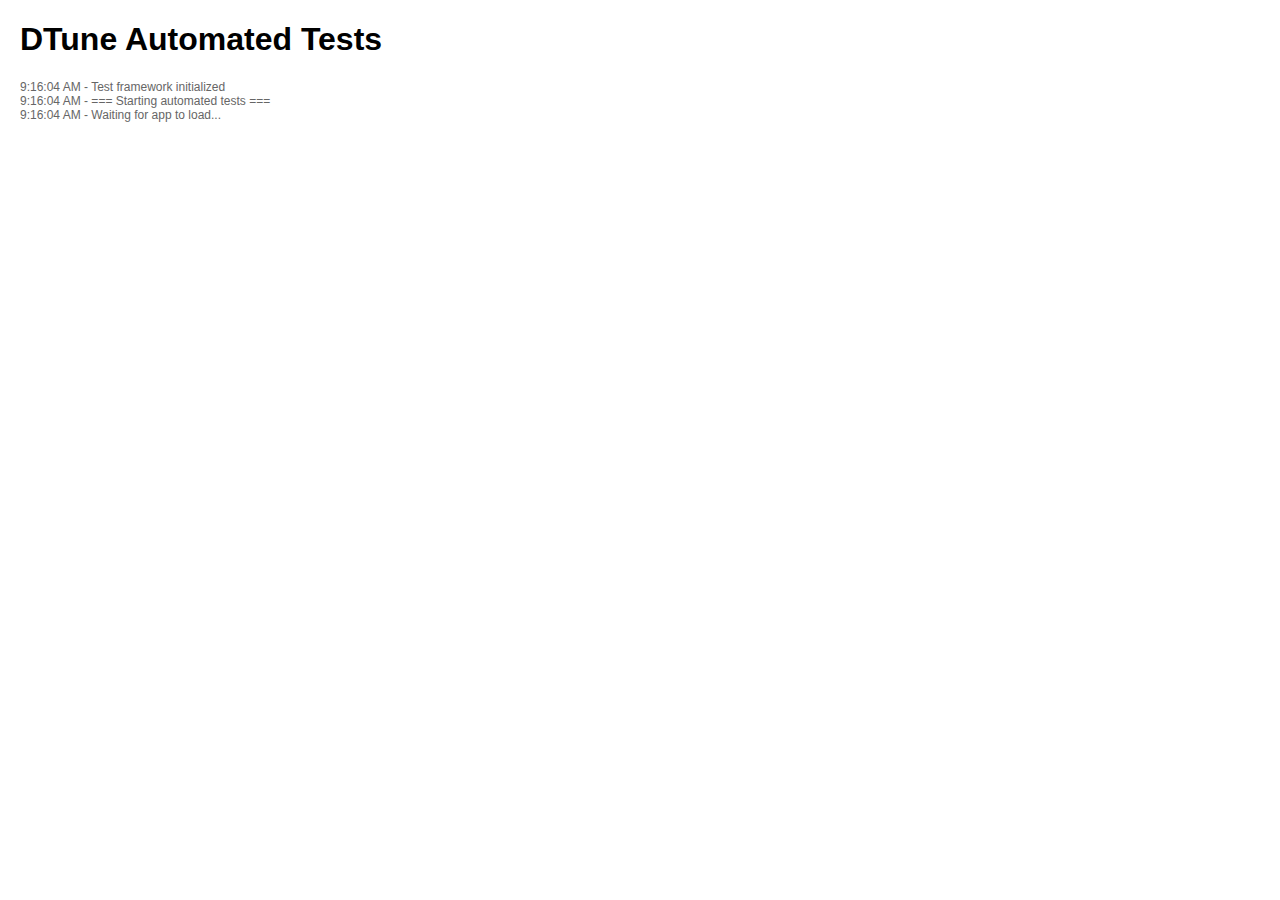
<file: tests/automated-tests.html>
<!DOCTYPE html>
<html>
<head>
    <title>DTune Automated Tests</title>
    <style>
        body { font-family: Arial, sans-serif; margin: 20px; }
        .test-results { margin: 20px 0; }
        .test-pass { color: green; }
        .test-fail { color: red; }
        .test-section { margin: 15px 0; padding: 10px; border: 1px solid #ccc; }
        .debug-output { background: #f5f5f5; padding: 10px; font-family: monospace; white-space: pre-wrap; }
    </style>
</head>
<body>
    <h1>DTune Automated Tests</h1>
    <div id="test-results"></div>

    <!-- Hidden iframe to load the actual application -->
    <iframe id="app-frame" src="../index.html" style="display: none;"></iframe>

    <script>
        class DTuneTestFramework {
            constructor() {
                this.results = [];
                this.app = null;
                this.appDocument = null;

                // Add debugging output
                this.log('Test framework initialized');
            }

            log(message) {
                console.log('TEST:', message);
                // Also display in the page
                const resultsDiv = document.getElementById('test-results');
                if (resultsDiv) {
                    const logDiv = document.createElement('div');
                    logDiv.style.color = '#666';
                    logDiv.style.fontSize = '12px';
                    logDiv.textContent = new Date().toLocaleTimeString() + ' - ' + message;
                    resultsDiv.appendChild(logDiv);
                }
            }

            async waitForApp() {
                this.log('Waiting for app to load...');
                const frame = document.getElementById('app-frame');

                return new Promise((resolve, reject) => {
                    let timeoutId = setTimeout(() => {
                        this.log('❌ Timeout waiting for app to load');
                        reject(new Error('App loading timeout'));
                    }, 10000); // 10 second timeout

                    frame.onload = () => {
                        clearTimeout(timeoutId);
                        this.log('✅ Frame loaded, checking app...');

                        try {
                            this.app = frame.contentWindow;
                            this.appDocument = frame.contentDocument;

                            // Check if app exists
                            if (this.app && this.app.svgShaperEditor) {
                                this.log('✅ SVG Shaper Editor found');
                                setTimeout(resolve, 1000);
                            } else {
                                this.log('❌ SVG Shaper Editor not found in frame');
                                setTimeout(() => {
                                    // Try again after a delay
                                    if (this.app && this.app.svgShaperEditor) {
                                        this.log('✅ SVG Shaper Editor found on retry');
                                        resolve();
                                    } else {
                                        this.log('❌ SVG Shaper Editor still not found');
                                        reject(new Error('SVG Shaper Editor not found'));
                                    }
                                }, 2000);
                            }
                        } catch (error) {
                            this.log('❌ Error accessing frame content: ' + error.message);
                            reject(error);
                        }
                    };

                    frame.onerror = (error) => {
                        clearTimeout(timeoutId);
                        this.log('❌ Frame loading error: ' + error);
                        reject(new Error('Frame loading failed'));
                    };
                });
            }

            test(name, testFn) {
                try {
                    const result = testFn();
                    if (result === true || (result && result.then)) {
                        this.results.push({ name, status: 'PASS', result });
                        return result;
                    } else {
                        this.results.push({ name, status: 'FAIL', error: result || 'Test returned false' });
                        return false;
                    }
                } catch (error) {
                    this.results.push({ name, status: 'FAIL', error: error.message });
                    return false;
                }
            }

            async runTests() {
                this.log('=== Starting automated tests ===');

                try {
                    // Wait for app to load
                    await this.waitForApp();
                } catch (error) {
                    this.log('❌ Failed to load app: ' + error.message);
                    this.results.push({name: 'App Loading', status: 'FAIL', error: error.message});
                    this.displayResults();
                    return;
                }                // Test 1: Check if app loaded
                this.test('Application Loads', () => {
                    return this.app && this.app.svgShaperEditor;
                });

                // Test 2: Check MetaData initialization
                this.test('MetaData Initialized', () => {
                    return this.app.svgShaperEditor && this.app.svgShaperEditor.metaData;
                });

                // Test 3: Load test SVG file
                await this.test('Load Test SVG File', async () => {
                    if (!this.app.svgShaperEditor) return false;

                    // Clear localStorage first
                    this.app.localStorage.clear();

                    // Simulate file loading
                    const testSVG = '<?xml version="1.0" encoding="UTF-8"?>' +
                        '<svg width="400" height="300" viewBox="0 0 400 300" xmlns="http://www.w3.org/2000/svg" xmlns:shaper="http://www.shapertools.com/namespaces/shaper">' +
                        '<path d="M50,50 L150,50 L150,150 L50,150 Z" fill="none" stroke="black" stroke-width="1" shaper:cutType="online" shaper:cutDepth="3.0mm" shaper:cutOffset="0mm" shaper:toolDia="6.35mm" />' +
                        '</svg>';

                    // Use the app's file loading mechanism
                    try {
                        await this.app.svgShaperEditor.fileManager.loadFromString(testSVG, 'test.svg');
                        return true;
                    } catch (error) {
                        console.error('File loading failed:', error);
                        return false;
                    }
                });

                // Test 4: Check element data storage
                this.test('Element Data Storage', () => {
                    const elementDataMap = this.app.svgShaperEditor.metaData.getElementDataMap();
                    console.log('ElementDataMap size:', elementDataMap.size);
                    console.log('ElementDataMap entries:', Array.from(elementDataMap.entries()));
                    return elementDataMap.size > 0;
                });

                // Test 5: Check localStorage format
                this.test('LocalStorage Format', () => {
                    const savedSettings = this.app.localStorage.getItem('shaperEditorSettings');
                    if (!savedSettings) return false;

                    const settings = JSON.parse(savedSettings);
                    console.log('LocalStorage elementData:', settings.elementData);

                    // Check for correct format
                    if (settings.elementData && Array.isArray(settings.elementData)) {
                        const hasCorrectFormat = settings.elementData.every(item =>
                            item.appId && !item.appId.startsWith('element-') && item.data
                        );
                        return hasCorrectFormat;
                    }
                    return false;
                });

                // Test 6: Dialog data integrity
                this.test('Dialog Data Integrity', () => {
                    // Find an element with shaper attributes
                    const elementsWithAppId = this.appDocument.querySelectorAll('[data-app-id]');
                    console.log('Found elements with data-app-id:', elementsWithAppId.length);

                    if (elementsWithAppId.length === 0) return false;

                    const testElement = elementsWithAppId[0];
                    console.log('Test element appId:', testElement.dataset.appId);

                    // Check if element manager can get dimensions
                    const dimensions = this.app.svgShaperEditor.elementManager.getElementDimensions(testElement);
                    console.log('Element dimensions:', dimensions);

                    return dimensions && Object.keys(dimensions).length > 0;
                });

                // Test 7: Attribute modal data
                this.test('Attribute Modal Data', () => {
                    try {
                        const elementsWithAppId = this.appDocument.querySelectorAll('[data-app-id]');
                        if (elementsWithAppId.length === 0) return false;

                        const testElement = elementsWithAppId[0];

                        // Simulate opening the modal (without actually showing it)
                        const uiComponents = this.app.svgShaperEditor.uiComponents;
                        const dimensions = this.app.svgShaperEditor.elementManager.getElementDimensions(testElement);

                        console.log('Modal test - element:', testElement);
                        console.log('Modal test - appId:', testElement.dataset.appId);
                        console.log('Modal test - dimensions:', dimensions);

                        return dimensions && dimensions.shaperAttributes;
                    } catch (error) {
                        console.error('Modal test error:', error);
                        return false;
                    }
                });

                this.displayResults();
            }

            displayResults() {
                const resultsDiv = document.getElementById('test-results');
                let html = '<h2>Test Results</h2>';

                this.results.forEach(result => {
                    const className = result.status === 'PASS' ? 'test-pass' : 'test-fail';
                    html += '<div class="test-section">' +
                        '<strong class="' + className + '">' + result.status + '</strong>: ' + result.name +
                        (result.error ? '<div class="debug-output">Error: ' + result.error + '</div>' : '') +
                        '</div>';
                });

                resultsDiv.innerHTML = html;

                const passCount = this.results.filter(r => r.status === 'PASS').length;
                const totalCount = this.results.length;

                console.log('Tests completed: ' + passCount + '/' + totalCount + ' passed');
            }
        }

        // Run tests when page loads
        window.onload = async () => {
            const testFramework = new DTuneTestFramework();
            await testFramework.runTests();
        };
    </script>
</body>
</html>
</file>
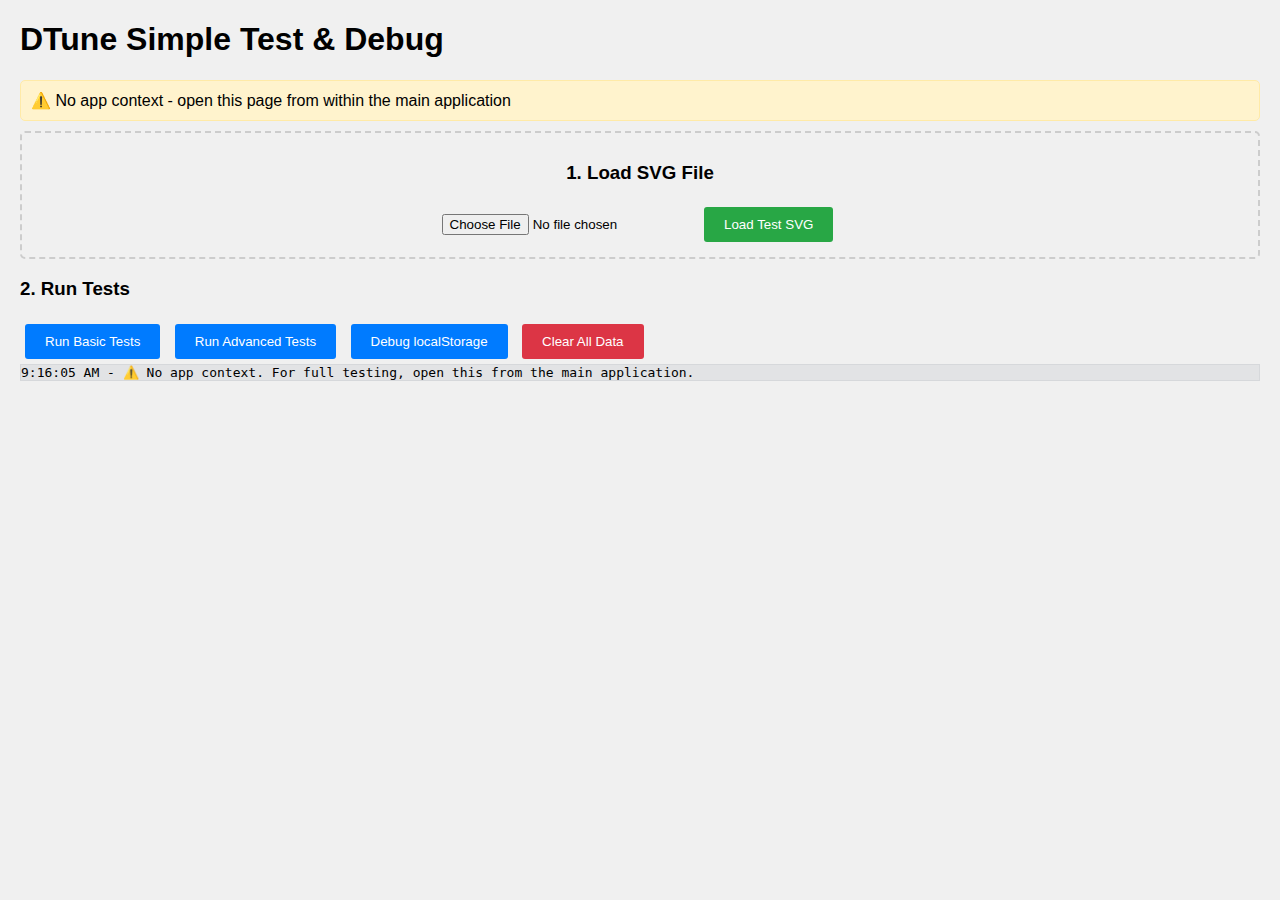
<file: tests/simple-test.html>
<!DOCTYPE html>
<html>
<head>
    <title>DTune Simple Test</title>
    <style>
        body {
            font-family: Arial, sans-serif;
            margin: 20px;
            background: #f0f0f0;
        }
        .status {
            padding: 10px;
            margin: 10px 0;
            border-radius: 5px;
        }
        .loading {
            background: #fff3cd;
            border: 1px solid #ffeaa7;
        }
        .success {
            background: #d4edda;
            border: 1px solid #c3e6cb;
            color: #155724;
        }
        .error {
            background: #f8d7da;
            border: 1px solid #f5c6cb;
            color: #721c24;
        }
        .debug {
            background: #e2e3e5;
            border: 1px solid #d6d8db;
            font-family: monospace;
            white-space: pre-wrap;
            max-height: 300px;
            overflow-y: auto;
        }
        button {
            padding: 10px 20px;
            margin: 5px;
            border: none;
            border-radius: 3px;
            cursor: pointer;
        }
        .btn-primary {
            background: #007bff;
            color: white;
        }
        .btn-danger {
            background: #dc3545;
            color: white;
        }
        .btn-success {
            background: #28a745;
            color: white;
        }
        .file-input {
            margin: 10px 0;
            padding: 10px;
            border: 2px dashed #ccc;
            border-radius: 5px;
            text-align: center;
        }
        .hidden {
            display: none;
        }
    </style>
</head>
<body>
    <h1>DTune Simple Test & Debug</h1>

    <div class="status loading" id="status">
        Ready for testing
    </div>

    <!-- SVG File Loading Section -->
    <div class="file-input">
        <h3>1. Load SVG File</h3>
        <input type="file" id="fileInput" accept=".svg" onchange="loadSVGFile(this)">
        <button class="btn-success" onclick="loadTestSVG()">Load Test SVG</button>
        <div id="fileStatus"></div>
    </div>

    <!-- Test Controls -->
    <div>
        <h3>2. Run Tests</h3>
        <button class="btn-primary" onclick="runBasicTests()">Run Basic Tests</button>
        <button class="btn-primary" onclick="runAdvancedTests()">Run Advanced Tests</button>
        <button class="btn-primary" onclick="debugLocalStorage()">Debug localStorage</button>
        <button class="btn-danger" onclick="clearData()">Clear All Data</button>
    </div>    <div id="output"></div>

    <script>
        let appLoaded = false;
        let testResults = [];
        let svgLoaded = false;

        function log(message, type = 'info') {
            const output = document.getElementById('output');
            const div = document.createElement('div');
            div.className = 'debug';
            div.textContent = new Date().toLocaleTimeString() + ' - ' + message;
            output.appendChild(div);
            console.log(message);
        }

        // SVG File Loading Functions
        function loadSVGFile(input) {
            const file = input.files[0];
            if (!file) return;

            log('Loading SVG file: ' + file.name);
            const reader = new FileReader();

            reader.onload = function(e) {
                const svgContent = e.target.result;
                try {
                    // Use the app's file manager if available
                    const app = getAppReference();
                    if (app && app.fileManager) {
                        log('Using app file manager...');
                        app.fileManager.loadFromString(svgContent, file.name);
                        svgLoaded = true;
                        document.getElementById('fileStatus').innerHTML = '<span style="color: green;">✅ SVG loaded successfully</span>';
                        log('✅ SVG file loaded successfully');
                    } else {
                        log('❌ No file manager available - open this test from within the main app');
                        document.getElementById('fileStatus').innerHTML = '<span style="color: red;">❌ No app context - open from main app</span>';
                    }
                } catch (error) {
                    log('❌ Error loading SVG: ' + error.message);
                    document.getElementById('fileStatus').innerHTML = '<span style="color: red;">❌ Error: ' + error.message + '</span>';
                }
            };

            reader.readAsText(file);
        }

        function loadTestSVG() {
            log('Loading test SVG...');
            const testSVG = '<?xml version="1.0" encoding="UTF-8"?>' +
                '<svg width="400" height="300" viewBox="0 0 400 300" xmlns="http://www.w3.org/2000/svg" xmlns:shaper="http://www.shapertools.com/namespaces/shaper">' +
                '<path d="M50,50 L150,50 L150,150 L50,150 Z" fill="none" stroke="black" stroke-width="1" shaper:cutType="online" shaper:cutDepth="3.0mm" shaper:cutOffset="0mm" shaper:toolDia="6.35mm" />' +
                '<circle cx="250" cy="100" r="40" fill="none" stroke="blue" stroke-width="2" shaper:cutType="inside" shaper:cutDepth="1.5mm" shaper:toolDia="3.175mm" />' +
                '<rect x="300" y="180" width="80" height="60" fill="none" stroke="red" stroke-width="1.5" shaper:cutType="pocket" shaper:cutDepth="5mm" shaper:cutOffset="1mm" shaper:toolDia="6mm" />' +
                '</svg>';

            try {
                const app = getAppReference();
                if (app && app.fileManager) {
                    log('Using app file manager...');
                    app.fileManager.loadFromString(testSVG, 'test-file.svg');
                    svgLoaded = true;
                    document.getElementById('fileStatus').innerHTML = '<span style="color: green;">✅ Test SVG loaded successfully</span>';
                    log('✅ Test SVG loaded successfully');
                } else {
                    log('❌ No file manager available - open this test from within the main app');
                    document.getElementById('fileStatus').innerHTML = '<span style="color: red;">❌ No app context available</span>';
                }
            } catch (error) {
                log('❌ Error loading test SVG: ' + error.message);
                document.getElementById('fileStatus').innerHTML = '<span style="color: red;">❌ Error: ' + error.message + '</span>';
            }
        }

        function setStatus(message, type = 'loading') {
            const status = document.getElementById('status');
            status.textContent = message;
            status.className = 'status ' + type;
        }

        // Try to detect if the main app is available
        function checkAppAvailability() {
            try {
                if (window.parent && window.parent.svgShaperEditor) {
                    log('✅ App found in parent window');
                    return window.parent.svgShaperEditor;
                }

                if (window.svgShaperEditor) {
                    log('✅ App found in current window');
                    return window.svgShaperEditor;
                }

                // Try to load from index.html directly
                log('❌ App not found, attempting to include scripts...');
                return null;
            } catch (error) {
                log('❌ Error checking app availability: ' + error.message);
                return null;
            }
        }

        function runBasicTests() {
            log('=== RUNNING BASIC TESTS ===');
            testResults = [];

            // Test 1: localStorage access
            try {
                const testKey = 'dtune-test-' + Date.now();
                localStorage.setItem(testKey, 'test');
                localStorage.removeItem(testKey);
                log('✅ localStorage is accessible');
                testResults.push({name: 'localStorage Access', status: 'PASS'});
            } catch (error) {
                log('❌ localStorage error: ' + error.message);
                testResults.push({name: 'localStorage Access', status: 'FAIL', error: error.message});
            }

            // Test 2: Check for existing localStorage data
            try {
                const savedSettings = localStorage.getItem('shaperEditorSettings');
                if (savedSettings) {
                    const settings = JSON.parse(savedSettings);
                    log('✅ Found existing localStorage data');
                    log('   - Units: ' + (settings.units || 'not set'));
                    log('   - Filename: ' + (settings.fileName || 'none'));
                    log('   - Element data count: ' + (settings.elementData ? settings.elementData.length : 0));

                    // Check for corruption
                    if (settings.originalSVG && typeof settings.originalSVG === 'string') {
                        try {
                            const parser = new DOMParser();
                            const doc = parser.parseFromString(settings.originalSVG, 'image/svg+xml');
                            const parseError = doc.querySelector('parsererror');

                            if (parseError) {
                                log('❌ CORRUPTED SVG DATA DETECTED!');
                                testResults.push({name: 'SVG Data Integrity', status: 'FAIL', error: 'Corrupted SVG in localStorage'});
                            } else {
                                log('✅ SVG data appears valid');
                                testResults.push({name: 'SVG Data Integrity', status: 'PASS'});
                            }
                        } catch (svgError) {
                            log('❌ SVG parsing error: ' + svgError.message);
                            testResults.push({name: 'SVG Data Integrity', status: 'FAIL', error: svgError.message});
                        }
                    } else {
                        log('ℹ️ No SVG data in localStorage');
                        testResults.push({name: 'SVG Data Integrity', status: 'PASS'});
                    }
                } else {
                    log('ℹ️ No localStorage data found');
                    testResults.push({name: 'localStorage Data Check', status: 'PASS'});
                }
            } catch (error) {
                log('❌ localStorage data check failed: ' + error.message);
                testResults.push({name: 'localStorage Data Check', status: 'FAIL', error: error.message});
            }

            // Test 3: App availability
            const app = checkAppAvailability();
            if (app) {
                log('✅ SVG Shaper Editor is available');
                testResults.push({name: 'App Availability', status: 'PASS'});

                // Test 4: MetaData
                try {
                    if (app.metaData) {
                        log('✅ MetaData is available');
                        const elementDataMap = app.metaData.getElementDataMap();
                        log('   - Element data map size: ' + elementDataMap.size);
                        testResults.push({name: 'MetaData Check', status: 'PASS'});
                    } else {
                        log('❌ MetaData not available');
                        testResults.push({name: 'MetaData Check', status: 'FAIL', error: 'MetaData not found'});
                    }
                } catch (error) {
                    log('❌ MetaData check failed: ' + error.message);
                    testResults.push({name: 'MetaData Check', status: 'FAIL', error: error.message});
                }
            } else {
                log('❌ SVG Shaper Editor not found');
                testResults.push({name: 'App Availability', status: 'FAIL', error: 'App not loaded'});
            }

            // Summary
            const passCount = testResults.filter(r => r.status === 'PASS').length;
            const failCount = testResults.filter(r => r.status === 'FAIL').length;

            if (failCount === 0) {
                setStatus('All tests passed (' + passCount + '/' + testResults.length + ')', 'success');
            } else {
                setStatus('Some tests failed (' + passCount + '/' + testResults.length + ' passed)', 'error');
            }

            log('=== TEST COMPLETE: ' + passCount + ' passed, ' + failCount + ' failed ===');
        }

        function runAdvancedTests() {
            if (!svgLoaded) {
                log('⚠️ Please load an SVG file first before running advanced tests');
                setStatus('Load an SVG file first!', 'error');
                return;
            }

            log('=== RUNNING ADVANCED TESTS ===');
            testResults = [];

            // Get the app reference
            const app = getAppReference();
            if (!app) {
                log('❌ No app reference available');
                setStatus('No app context - open from main application', 'error');
                return;
            }

            // Test 1: Element data after SVG loading
            try {
                const elementDataMap = app.metaData.getElementDataMap();
                log('📊 ElementDataMap size after SVG load:', elementDataMap.size);

                if (elementDataMap.size > 0) {
                    log('✅ Elements found in data map');
                    testResults.push({name: 'Element Data After Load', status: 'PASS'});

                    // Log element details
                    Array.from(elementDataMap.entries()).forEach(([appId, data]) => {
                        log(`   Element ${appId}: ${data.tagName}, shaper attrs: ${Object.keys(data.shaperAttributes || {}).length}`);
                    });
                } else {
                    log('❌ No elements found in data map');
                    testResults.push({name: 'Element Data After Load', status: 'FAIL', error: 'No elements'});
                }
            } catch (error) {
                log('❌ Element data test failed: ' + error.message);
                testResults.push({name: 'Element Data After Load', status: 'FAIL', error: error.message});
            }

            // Test 2: DOM elements with data-app-id
            try {
                const domElements = getAppDocument().querySelectorAll('[data-app-id]');
                log('🔍 DOM elements with data-app-id:', domElements.length);

                if (domElements.length > 0) {
                    log('✅ DOM elements have correct data-app-id attributes');
                    testResults.push({name: 'DOM Element IDs', status: 'PASS'});

                    // Test first element
                    const firstElement = domElements[0];
                    const appId = firstElement.dataset.appId;
                    log(`   First element appId: ${appId}`);

                    // Check if element manager can access it
                    const dimensions = app.elementManager.getElementDimensions(firstElement);
                    if (dimensions && Object.keys(dimensions).length > 0) {
                        log('✅ ElementManager can access element data');
                        log('   Dimensions:', dimensions);
                        testResults.push({name: 'Element Manager Access', status: 'PASS'});
                    } else {
                        log('❌ ElementManager cannot access element data');
                        testResults.push({name: 'Element Manager Access', status: 'FAIL', error: 'No dimensions'});
                    }
                } else {
                    log('❌ No DOM elements with data-app-id found');
                    testResults.push({name: 'DOM Element IDs', status: 'FAIL', error: 'No elements'});
                }
            } catch (error) {
                log('❌ DOM element test failed: ' + error.message);
                testResults.push({name: 'DOM Element IDs', status: 'FAIL', error: error.message});
            }

            // Test 3: Dialog data simulation
            try {
                const domElements = getAppDocument().querySelectorAll('[data-app-id]');
                if (domElements.length > 0) {
                    const testElement = domElements[0];
                    log('🖱️ Simulating dialog open for element:', testElement.dataset.appId);

                    const dimensions = app.elementManager.getElementDimensions(testElement);
                    const shaperAttrs = dimensions.shaperAttributes || {};

                    log('   Shaper attributes found:', Object.keys(shaperAttrs));

                    // Test conversion to display units
                    ['cutDepth', 'cutOffset', 'toolDia'].forEach(attr => {
                        const attrName = `shaper:${attr}`;
                        const value = shaperAttrs[attrName];
                        if (value && value.trim() !== '') {
                            const pixelValue = parseFloat(value);
                            if (!isNaN(pixelValue)) {
                                const convertedValue = app.measurementSystem.convertPixelsToCurrentUnit(pixelValue);
                                const formattedValue = app.measurementSystem.formatDisplayNumber(convertedValue);
                                log(`   ${attr}: ${value}px → ${formattedValue}${app.measurementSystem.units}`);
                            }
                        } else {
                            log(`   ${attr}: (not set)`);
                        }
                    });

                    log('✅ Dialog data simulation successful');
                    testResults.push({name: 'Dialog Data Simulation', status: 'PASS'});
                } else {
                    log('❌ No elements to test dialog with');
                    testResults.push({name: 'Dialog Data Simulation', status: 'FAIL', error: 'No elements'});
                }
            } catch (error) {
                log('❌ Dialog simulation failed: ' + error.message);
                testResults.push({name: 'Dialog Data Simulation', status: 'FAIL', error: error.message});
            }

            // Summary
            const passCount = testResults.filter(r => r.status === 'PASS').length;
            const failCount = testResults.filter(r => r.status === 'FAIL').length;

            if (failCount === 0) {
                setStatus('All advanced tests passed (' + passCount + '/' + testResults.length + ')', 'success');
            } else {
                setStatus('Some advanced tests failed (' + passCount + '/' + testResults.length + ' passed)', 'error');
            }

            log('=== ADVANCED TEST COMPLETE: ' + passCount + ' passed, ' + failCount + ' failed ===');
        }

        // Helper functions
        function getAppReference() {
            // Try multiple possible app references
            if (window.parent && (window.parent.shaperEditor || window.parent.svgShaperEditor)) {
                return window.parent.shaperEditor || window.parent.svgShaperEditor;
            }
            if (window.shaperEditor || window.svgShaperEditor) {
                return window.shaperEditor || window.svgShaperEditor;
            }
            return null;
        }

        function getAppDocument() {
            if (window.parent && window.parent.document) {
                return window.parent.document;
            }
            return document;
        }

        function debugLocalStorage() {
            log('=== DEBUGGING LOCALSTORAGE ===');

            try {
                const savedSettings = localStorage.getItem('shaperEditorSettings');
                if (!savedSettings) {
                    log('No localStorage data found');
                    return;
                }

                const settings = JSON.parse(savedSettings);
                log('Raw localStorage size: ' + savedSettings.length + ' characters');
                log('Parsed settings object keys: ' + Object.keys(settings).join(', '));

                if (settings.elementData) {
                    log('Element data entries: ' + settings.elementData.length);
                    settings.elementData.forEach((item, index) => {
                        log('  Element ' + index + ': appId=' + item.appId + ', tagName=' + (item.data ? item.data.tagName : 'unknown'));
                    });
                }

                log('Full localStorage content:');
                log(JSON.stringify(settings, null, 2));

            } catch (error) {
                log('❌ Error reading localStorage: ' + error.message);
            }
        }

        function clearData() {
            if (confirm('This will clear all localStorage data. Are you sure?')) {
                localStorage.clear();
                log('🧹 All localStorage cleared');
                setStatus('Data cleared - reload the page', 'success');
            }
        }

        // Initialize
        window.addEventListener('load', () => {
            setTimeout(() => {
                // Check if we have app context
                const app = getAppReference();
                if (app) {
                    setStatus('✅ App context detected - ready for testing', 'success');
                    log('✅ App context available, ready for full testing.');
                } else {
                    setStatus('⚠️ No app context - open this page from within the main application', 'loading');
                    log('⚠️ No app context. For full testing, open this from the main application.');
                }
            }, 500);
        });
    </script>
</body>
</html>
</file>
<file: modal.css>
/**
 * Modal Dialog Styles
 *
 * Standalone CSS module for modal dialog components following the dark theme
 * design language established by the context menu system. This file provides
 * all styling for modal dialogs, forms, buttons, and interactive elements.
 *
 * Design Language:
 * - Dark gradient backgrounds (#1a252f to #2c3e50)
 * - Blue accent color (#3498db) for highlights and borders
 * - Context menu-inspired button styling
 * - IBM Plex Sans typography
 * - Smooth transitions and hover effects
 */

/* ==========================================================================
   Modal Container and Backdrop
   ========================================================================== */

.modal {
    position: fixed;
    top: 0;
    left: 0;
    width: 100%;
    height: 100%;
    background: rgba(0, 0, 0, 0.4);
    backdrop-filter: blur(8px);
    display: flex;
    justify-content: center;
    align-items: center;
    z-index: 1000;
}

.modal-content {
    background: linear-gradient(145deg, #1a252f, #2c3e50);
    border: 1px solid rgba(255, 255, 255, 0.1);
    border-radius: 16px;
    backdrop-filter: blur(12px);
    box-shadow: 0 25px 80px rgba(0, 0, 0, 0.5);
    max-width: 540px; /* was 650px */
    width: 88%; /* slightly less to emphasize compactness */
    max-height: 80vh;
    overflow: hidden;
    animation: modalSlideIn 0.3s ease;
}

@keyframes modalSlideIn {
    from {
        opacity: 0;
        transform: translateY(-50px) scale(0.95);
    }

    to {
        opacity: 1;
        transform: translateY(0) scale(1);
    }
}

/* ==========================================================================
   Modal Header
   ========================================================================== */

.modal-header {
    padding: 20px 20px 16px 20px;
    display: flex;
    justify-content: space-between;
    align-items: center;
    border-bottom: 2px solid #3498db;
    margin-bottom: 16px;
    background: rgba(0, 0, 0, 0.1);
}

.modal-header h3 {
    font-size: 1.5rem;
    font-weight: 500;
    color: #ecf0f1;
}

.modal-close {
    background: rgba(75, 85, 95, 0.8);
    border: 1px solid rgba(255, 255, 255, 0.1);
    font-size: 24px;
    cursor: pointer;
    color: #ecf0f1;
    width: 32px;
    height: 32px;
    display: flex;
    justify-content: center;
    align-items: center;
    border-radius: 8px;
    transition: all 0.2s ease;
}

.modal-close:hover {
    background: rgba(52, 152, 219, 0.3);
    border-color: #3498db;
    color: white;
    transform: scale(1.05);
}

/* Modal Title with Icon */
.modal-title {
    display: flex;
    align-items: center;
    gap: 10px;
    margin: 0;
    font-size: 24px !important;
    font-weight: 600;
    color: #ecf0f1;
    font-family: 'IBM Plex Sans', 'Segoe UI', Roboto, Oxygen, Ubuntu, Cantarell, sans-serif;
}

.modal-icon {
    width: 28px;
    height: 28px;
    opacity: 0.9;
    filter: brightness(0) invert(1);
}

/* Batch Counter - Context Menu Style */
.batch-counter {
    background: rgba(243, 156, 18, 0.15);
    border: 1px solid #f39c12;
    color: #f39c12;
    padding: 4px 10px;
    border-radius: 12px;
    font-size: 14px;
    font-weight: 600;
    margin-left: 12px;
    min-width: 24px;
    text-align: center;
    display: inline-flex;
    align-items: center;
    justify-content: center;
    font-family: 'IBM Plex Sans', 'Segoe UI', Roboto, Oxygen, Ubuntu, Cantarell, sans-serif;
}

/* ==========================================================================
   Modal Body and Form Elements
   ========================================================================== */

.modal-body {
    padding: 0 20px 20px 20px;
    max-height: 60vh;
    overflow-y: auto;
    color: #ecf0f1;
}

.form-group {
    margin-bottom: 20px;
}

.form-group label {
    display: block;
    margin-bottom: 6px;
    font-weight: 500;
    color: #ecf0f1;
    font-size: 14px;
}

/* Form Labels with Icons (Großschrift) */
.form-label {
    display: flex !important;
    align-items: center;
    gap: 15px;
    margin-bottom: 10px !important;
    font-weight: 600 !important;
    color: #ecf0f1 !important;
    font-size: 18px !important; /* Großschrift */
    font-family: 'IBM Plex Sans', 'Segoe UI', Roboto, Oxygen, Ubuntu, Cantarell, sans-serif;
    text-transform: uppercase;
    letter-spacing: 0.5px;
}

.label-icon {
    width: 20px;
    height: 20px;
    opacity: 0.9;
    flex-shrink: 0;
    filter: brightness(0) invert(1);
}

/* Large Inputs (Großschrift) */
.form-group input {
    width: 100%;
    padding: 10px 12px;
    border-radius: 6px;
    font-size: 14px;
    background: rgba(0, 0, 0, 0.2);
    border: 1px solid rgba(255, 255, 255, 0.1);
    color: #ecf0f1;
    transition: all 0.2s ease;
}

.large-input {
    font-size: 16px !important; /* Großschrift für Input-Felder */
    padding: 12px 14px !important;
    font-weight: 500;
    background: rgba(0, 0, 0, 0.2) !important;
    border: 1px solid rgba(255, 255, 255, 0.1) !important;
    color: #ecf0f1 !important;
}

.form-group input:focus,
.large-input:focus {
    outline: none;
    border-color: #3498db;
    box-shadow: 0 0 0 3px rgba(52, 152, 219, 0.2);
    background: rgba(0, 0, 0, 0.3);
}

/* Disabled input styling with higher specificity */
.modal .form-group input:disabled,
.modal .large-input:disabled,
input.large-input:disabled {
    background: rgba(0, 0, 0, 0.1) !important;
    border: 1px solid rgba(255, 255, 255, 0.05) !important;
    color: #7f8c8d !important;
    cursor: not-allowed !important;
    opacity: 0.6 !important;
    pointer-events: none !important;
}

.modal .form-group input:disabled:focus,
.modal .large-input:disabled:focus,
input.large-input:disabled:focus {
    outline: none !important;
    border-color: rgba(255, 255, 255, 0.05) !important;
    box-shadow: none !important;
    background: rgba(0, 0, 0, 0.1) !important;
}

/* Additional specificity for input containers with disabled inputs */
.input-container .input-with-unit input:disabled {
    background: rgba(0, 0, 0, 0.1) !important;
    border: 1px solid rgba(255, 255, 255, 0.05) !important;
    color: #7f8c8d !important;
    cursor: not-allowed !important;
    opacity: 0.6 !important;
    pointer-events: none !important;
}

/* Ultimate specificity override for all disabled inputs */
input[disabled], input:disabled,
.modal input[disabled], .modal input:disabled,
.modal-content input[disabled], .modal-content input:disabled,
.modal-body input[disabled], .modal-body input:disabled {
    opacity: 0.6 !important;
    background: rgba(0, 0, 0, 0.1) !important;
    border: 1px solid rgba(255, 255, 255, 0.05) !important;
    color: #7f8c8d !important;
    cursor: not-allowed !important;
    pointer-events: none !important;
}

/* Placeholder styling */
.form-group input::placeholder,
.large-input::placeholder {
    color: #95a5a6;
    opacity: 0.8;
}

.form-group input:disabled::placeholder,
.large-input:disabled::placeholder {
    color: #7f8c8d;
    opacity: 0.5;
}

.input-with-unit {
    position: relative;
    display: inline-block;
    width: 25%;
    min-width: 120px;
    flex-shrink: 0;
    margin-right: 8px;
}

.input-with-unit input {
    padding-right: 35px !important;
    width: 100%;
    border-right: none !important;
    border-top-right-radius: 0 !important;
    border-bottom-right-radius: 0 !important;
}

.input-unit {
    position: absolute;
    right: 8px;
    top: 50%;
    transform: translateY(-50%);
    font-size: 14px;
    color: #95a5a6;
    font-weight: 600;
    pointer-events: none;
    background: rgba(0, 0, 0, 0.3);
    border: 1px solid rgba(255, 255, 255, 0.1);
    padding: 2px 6px;
    border-radius: 4px;
}

/* ==========================================================================
   Input Container and Value Buttons
   ========================================================================== */

/* Input Container mit Buttons - Horizontal Layout */
.input-container {
    display: flex;
    flex-direction: row;
    align-items: center;
    gap: 0;
    border: 1px solid rgba(255, 255, 255, 0.1);
    border-radius: 8px;
    background: rgba(0, 0, 0, 0.1);
    padding: 2px;
}

.input-buttons {
    display: flex;
    gap: 6px;
    flex-wrap: wrap;
    align-items: center;
    flex: 1;
    padding: 0 8px;
}

/* Auswahl-Werte als Buttons - Yellow Highlight Scheme */
.value-btn {
    padding: 6px 10px;
    background: rgba(75, 85, 95, 0.6);
    border: 1px solid rgba(255, 255, 255, 0.1);
    border-radius: 6px;
    font-size: 11px;
    font-weight: 600;
    color: #ecf0f1;
    cursor: pointer;
    transition: all 0.2s ease;
    white-space: nowrap;
    text-transform: none;
    letter-spacing: 0.3px;
    font-family: 'IBM Plex Sans', 'Segoe UI', Roboto, Oxygen, Ubuntu, Cantarell, sans-serif;
    height: 32px;
    display: flex;
    align-items: center;
    justify-content: center;
    min-width: 40px;
}

/* Fraction display styling */
.value-btn.fraction {
    font-size: 12px;
    letter-spacing: 0px;
    line-height: 1.2;
}

/* Ensure proper spacing for sup/sub elements in fractions */
.value-btn.fraction sup {
    font-size: 11px;
    line-height: 1;
    vertical-align: top;
    font-weight: 700;
    margin-right: 1px;
    position: relative;
    top: -3px;
}

.value-btn.fraction sub {
    font-size: 11px;
    line-height: 1;
    vertical-align: bottom;
    font-weight: 700;
    margin-left: 1px;
    position: relative;
    bottom: -3px;
}

/* Make fraction slash wider and more visible */
.value-btn.fraction {
    font-size: 12px;
    letter-spacing: 1px;
    line-height: 1.2;
}

.value-btn:hover {
    background: rgba(241, 196, 15, 0.2);
    border: 1px solid #f1c40f;
    color: #f1c40f;
    box-shadow: 0 2px 8px rgba(241, 196, 15, 0.3);
}

.value-btn:active {
    background: rgba(241, 196, 15, 0.4);
    border: 1px solid #f39c12;
    color: white;
}

/* Sign Toggle Button - SVG Icon */
.sign-toggle-btn {
    min-width: 35px;
    display: flex;
    align-items: center;
    justify-content: center;
    padding: 4px;
}

.sign-toggle-btn svg {
    width: 16px;
    height: 12px;
    color: inherit;
}

.sign-toggle-btn:hover {
    background: rgba(46, 204, 113, 0.2);
    border: 1px solid #27ae60;
    color: #2ecc71;
    box-shadow: 0 2px 8px rgba(46, 204, 113, 0.3);
}

.sign-toggle-btn:hover svg {
    color: #2ecc71;
}

.sign-toggle-btn:active {
    background: rgba(46, 204, 113, 0.4);
    border: 1px solid #229954;
    color: white;
}

/* ==========================================================================
   Cut Type Slider Component
   ========================================================================== */

/* Cut Type Slider - Context Menu Style */
.cut-type-slider {
    position: relative;
    background: rgba(0, 0, 0, 0.2);
    border: 1px solid rgba(255, 255, 255, 0.1);
    border-radius: 8px;
    /* Remove inner padding so indicator aligns precisely with option margins */
    padding: 0;
    margin-top: 8px;
    overflow: hidden;
    display: inline-block;
    width: 100%;
    height: 40px; /* Match approx input control height */
}

.cut-type-options {
    display: flex;
    position: relative;
    z-index: 2;
    justify-content: stretch;
    width: 100%;
    height: 100%;
}

.cut-type-option {
    flex: 1 1 0;
    padding: 0 10px; /* vertical height controlled by parent */
    font-size: 12px;
    font-weight: 600;
    color: #95a5a6;
    cursor: pointer;
    transition: color 0.15s ease, background 0.15s ease;
    user-select: none;
    text-align: center;
    background: transparent;
    border: 1px solid transparent; /* prevent layout shift on hover */
    outline: none;
    text-transform: uppercase;
    letter-spacing: 0.5px;
    font-family: 'IBM Plex Sans', 'Segoe UI', Roboto, Oxygen, Ubuntu, Cantarell, sans-serif;
    position: relative;
    z-index: 3;
    display: flex;
    align-items: center;
    justify-content: center;
    border-radius: 6px; /* light rounding for all for consistent hover */
}

/* Sharper pill ends matching container radius */
.cut-type-option:first-child {
    border-top-left-radius: 8px;
    border-bottom-left-radius: 8px;
}
.cut-type-option:last-child {
    border-top-right-radius: 8px;
    border-bottom-right-radius: 8px;
}

.cut-type-option:hover {
    color: #f1c40f;
    background: rgba(241, 196, 15, 0.2);
    border-color: #f1c40f; /* color only, no size change */
    box-shadow: 0 2px 8px rgba(241, 196, 15, 0.3);
}

.cut-type-option.active {
    color: white;
    font-weight: 700;
}

.cut-type-option.active:hover {
    color: white;
    background: transparent;
    transform: none;
}

.cut-type-indicator {
    position: absolute;
    top: 0;
    left: 0;
    height: 100%;
    background: linear-gradient(145deg, rgba(241, 196, 15, 0.7), rgba(243, 156, 18, 0.7));
    transition: left 0.25s ease, width 0.25s ease, background 0.25s ease;
    z-index: 1;
    pointer-events: none;
    border-radius: 8px; /* pill style */
    box-shadow: 0 0 0 1px rgba(255,255,255,0.08), 0 2px 6px rgba(241,196,15,0.25);
}

/* ==========================================================================
   Modal Footer and Action Buttons
   ========================================================================== */

.modal-footer {
    padding: 20px;
    border-top: 2px solid #3498db;
    background: rgba(0, 0, 0, 0.1);
    display: flex;
    justify-content: flex-end;
    gap: 12px;
}

/* Modal Button Styling - Context Menu Style */
.modal-footer .btn {
    padding: 10px 20px;
    background: rgb(75, 85, 95);
    border: 1px solid rgba(255, 255, 255, 0.1);
    border-radius: 8px;
    font-size: 13px;
    font-weight: 600;
    color: #ecf0f1;
    cursor: pointer;
    transition: all 0.2s ease;
    text-transform: uppercase;
    letter-spacing: 0.5px;
    font-family: 'IBM Plex Sans', 'Segoe UI', Roboto, Oxygen, Ubuntu, Cantarell, sans-serif;
    min-width: 100px;
}

.modal-footer .btn:hover {
    background: rgba(52, 152, 219, 0.2);
    border: 1px solid #3498db;
    color: white;
    transform: scale(1.02);
}

.modal-footer .btn-primary {
    background: rgba(52, 152, 219, 0.3);
    border: 1px solid #3498db;
    color: white;
}

.modal-footer .btn-primary:hover {
    background: rgba(52, 152, 219, 0.5);
    border: 1px solid #2980b9;
    transform: scale(1.02);
}

.modal-footer .btn-secondary {
    background: rgb(75, 85, 95);
    border: 1px solid rgba(255, 255, 255, 0.1);
}

.modal-footer .btn-secondary:hover {
    background: rgba(231, 76, 60, 0.2);
    border: 1px solid #e74c3c;
    color: white;
}

/* ==========================================================================
   No-Modify Functionality for Multi-Element Editing
   ========================================================================== */

/* No-Modify Button for Input Fields */
.no-modify-btn {
    background: rgba(231, 76, 60, 0.2) !important;
    border: 1px solid #e74c3c !important;
    color: #e74c3c !important;
    font-weight: 700 !important;
    min-width: 35px !important;
}

.no-modify-btn:hover {
    background: rgba(231, 76, 60, 0.3) !important;
    border: 1px solid #c0392b !important;
    color: #ff6b6b !important;
    box-shadow: 0 2px 8px rgba(231, 76, 60, 0.4) !important;
}

.no-modify-btn.active {
    background: rgba(231, 76, 60, 0.6) !important;
    border: 1px solid #c0392b !important;
    color: white !important;
    box-shadow: 0 0 15px rgba(231, 76, 60, 0.6) !important;
}

/* No-Modify Option in Cut Type Slider */
.cut-type-option.no-modify-option {
    background: rgba(231, 76, 60, 0.2) !important;
    border: 1px solid #e74c3c !important;
    color: #e74c3c !important;
    font-weight: 700 !important;
    font-size: 16px !important;
}

.cut-type-option.no-modify-option:hover {
    background: rgba(231, 76, 60, 0.3) !important;
    color: #ff6b6b !important;
}

.cut-type-option.no-modify-option.active {
    background: rgba(231, 76, 60, 0.6) !important;
    color: white !important;
}

/* Dynamic Cut Type Slider Width */
.cut-type-options {
    width: calc(var(--visible-option-count, 6) * 16.666667%);
}

/* ========================================
   ULTIMATE SPECIFICITY OVERRIDES
   ======================================== */

/* Ultra-high specificity disabled input styling */
#attributeModal .modal-content .input-container input[disabled],
#attributeModal .modal-content .input-container input:disabled,
#attributeModal .modal-content .input-with-unit input[disabled],
#attributeModal .modal-content .input-with-unit input:disabled,
#attributeModal .modal-content .form-group input[disabled],
#attributeModal .modal-content .form-group input:disabled {
    opacity: 0.6 !important;
    cursor: not-allowed !important;
    background-color: rgba(0, 0, 0, 0.1) !important;
    border-color: rgba(255, 255, 255, 0.05) !important;
    color: #7f8c8d !important;
    pointer-events: none !important;
}

/* Absolute final fallback with maximum specificity */
html body .modal#attributeModal .modal-content input[disabled],
html body .modal#attributeModal .modal-content input:disabled {
    opacity: 0.6 !important;
}
</file>
<file: displaysvg.css>
/* Display SVG Styles - Visual normalization and interaction for SVG display clone */

/* SVG Container and Wrapper */
.svg-container {
    position: absolute;
    top: 0;
    left: 0;
    right: 0;
    bottom: 0;
    width: 100vw;
    height: 100vh;
    background: transparent !important;
    overflow: hidden;
}

.svg-wrapper {
    position: relative;
    width: 100%;
    height: 100%;
    overflow: hidden;
    cursor: default;
}

.svg-wrapper.dragging {
    cursor: grabbing;
}

.svg-wrapper.trackpad-panning {
    cursor: grab;
}
.svg-content {
    position: absolute;
    top: 0;
    left: 0;
    width: 100%;
    height: 100%;
    display: block;
    transform-origin: 0 0;
    /* Scaling from SVG origin */
    z-index: 1;
    /* Lower z-index so grid can overlay */
}

.svg-content svg {
    max-width: 100%;
    max-height: 100%;
    user-select: none;
    background: transparent !important;
    fill: none !important;
}

/* Base SVG Element Styles */
.svg-content svg path,
.svg-content svg circle,
.svg-content svg rect,
.svg-content svg ellipse,
.svg-content svg line,
.svg-content svg polyline,
.svg-content svg polygon,
.svg-content svg text,
.svg-content svg tspan,
.svg-content svg textPath {
    transition: all 0.3s ease !important;
    pointer-events: none;
}

/* Override pointer-events for overlay elements */
.svg-content svg .no-export {
    pointer-events: all !important;
}

/* Normalized Path Styles - Applied by normalizePathVisuals() */
.svg-content svg .normalized-path {
    stroke: #555555 !important;
    stroke-width: 2px !important;
    stroke-dasharray: none !important;
    stroke-linecap: round !important;
    stroke-linejoin: round !important;
    vector-effect: non-scaling-stroke !important;
}

/* Closed paths and shapes get subtle fill for shape recognition */
.svg-content svg .normalized-path.is-closed-path,
.svg-content svg .normalized-text.is-closed-path {
    fill: rgba(85, 85, 85, 0.1) !important;
}

/* Open line elements keep transparent fill */
.svg-content svg .normalized-path:not(.is-closed-path) {
    fill: none !important;
}

/* Text elements get dark grey stroke outline like other elements */
.svg-content svg text.normalized-text,
.svg-content svg tspan.normalized-text,
.svg-content svg textPath.normalized-text {
    fill: #555555 !important;
    stroke: #555555 !important;
    stroke-width: 2px !important;
        stroke-dasharray: none !important;
        stroke-linecap: round !important;
        stroke-linejoin: round !important;
        vector-effect: non-scaling-stroke !important;
}

/* Interactive Overlay Styles */
.svg-content svg .path-overlay {
    fill: transparent !important;
    stroke: rgba(85, 85, 85, 0.3) !important;
    stroke-width: 20px !important;
    vector-effect: non-scaling-stroke !important;
    pointer-events: all !important;
    cursor: pointer;
}

/* Text overlay needs special handling for hit area */
.svg-content svg text.path-overlay {
    fill: transparent !important;
    stroke: rgba(85, 85, 85, 0.3) !important;
    stroke-width: 20px !important;
    vector-effect: non-scaling-stroke !important;
    pointer-events: all !important;
    cursor: pointer;
    /* Text overlays need stroke to create hit area since text fill becomes transparent */
}

/* Hover State Styles */
.svg-content svg path.hover-active,
.svg-content svg circle.hover-active,
.svg-content svg rect.hover-active,
.svg-content svg ellipse.hover-active,
.svg-content svg line.hover-active,
.svg-content svg polyline.hover-active,
.svg-content svg polygon.hover-active,
.svg-content svg text.hover-active,
.svg-content svg tspan.hover-active,
.svg-content svg textPath.hover-active {
    stroke: #8fa4f3 !important;
    stroke-width: 2 !important;
    filter: drop-shadow(0 0 3px rgba(143, 164, 243, 0.5)) !important;
}

/* Selected Element Styles */
.svg-content svg path.selected,
.svg-content svg circle.selected,
.svg-content svg rect.selected,
.svg-content svg ellipse.selected,
.svg-content svg line.selected,
.svg-content svg polyline.selected,
.svg-content svg polygon.selected,
.svg-content svg text.selected,
.svg-content svg tspan.selected,
.svg-content svg textPath.selected {
    stroke: #667eea !important;
    stroke-width: 4 !important;
    filter: drop-shadow(0 0 12px rgba(102, 126, 234, 0.9)) drop-shadow(0 0 24px rgba(102, 126, 234, 0.5)) brightness(1.15);
    transform: scale(1.03);
    animation: selectedPulse 2s ease-in-out infinite;
}

@keyframes selectedPulse {

    0%,
    100% {
        filter: drop-shadow(0 0 12px rgba(102, 126, 234, 0.9)) drop-shadow(0 0 24px rgba(102, 126, 234, 0.5)) brightness(1.15);
    }

    50% {
        filter: drop-shadow(0 0 16px rgba(102, 126, 234, 1)) drop-shadow(0 0 32px rgba(102, 126, 234, 0.7)) brightness(1.25);
    }
}

/* SVG Boundary Outline */
.svg-boundary-outline {
    --stroke-width: 5;
    fill: none !important;
    stroke: rgba(50, 146, 205, 0.3) !important;
        stroke-width: calc(var(--stroke-width) * 1px) !important;
        stroke-dasharray: 10px, 20px !important;
    pointer-events: none !important;
    vector-effect: non-scaling-stroke !important;
    transition: stroke 0.2s ease !important;
}

.svg-boundary-outline.boundary-highlight {
        stroke-width: calc(var(--stroke-width) * 1px) !important;
}

/* Boundary overlay - visible wider hit area for boundary interaction */
.boundary-overlay {
    fill: transparent !important;
    fill-rule: evenodd !important;
    cursor: pointer !important;
    pointer-events: all !important;
    stroke: transparent !important;
    stroke-width: 10px !important;
    vector-effect: non-scaling-stroke !important;
}

/* Grid Overlay System */
.gutter-overlay {
    position: absolute;
    top: 0;
    left: 0;
    right: 0;
    bottom: 0;
    pointer-events: none;
    background-image:
        linear-gradient(rgba(192, 192, 192, 0.4) 1px, transparent 1px),
        linear-gradient(90deg, rgba(192, 192, 192, 0.4) 1px, transparent 1px);
    background-size: 10px 10px;
    z-index: 500;
    /* High enough to overlay SVG content */
}

.gutter-intersection {
    border-radius: 1px;
    box-sizing: border-box;
}

/* Responsive adjustments for SVG display */
@media (max-width: 768px) {
    .svg-container {
        height: 50vh;
    }
}
</file>
<file: KI Test/style.css>
body {
    font-family: sans-serif;
    display: flex;
    flex-direction: column;
    align-items: center;
    justify-content: center;
    height: 100vh;
    margin: 0;
}

#drop-zone {
    border: 2px dashed #ccc;
    border-radius: 20px;
    width: 33vw;
    height: 33vh;
    display: flex;
    align-items: center;
    justify-content: center;
    text-align: center;
    color: #ccc;
    font-size: 18px;
}

#drop-zone.dragover {
    border-color: #333;
    color: #333;
}

#info-box {
    margin-top: 20px;
    font-size: 16px;
    color: #333;
    min-height: 20px;
}
</file>
<file: styles.css>
/* Reset and base styles */
* {
    margin: 0;
    padding: 0;
    box-sizing: border-box;
}

body {
    font-family: 'IBM Plex Sans', -apple-system, BlinkMacSystemFont, 'Segoe UI', Roboto, Oxygen, Ubuntu, Cantarell, sans-serif;
    background: transparent;
    min-height: 100vh;
    color: #333;
    margin: 0;
        padding: 0;
        overflow: hidden;
}

/* Utility Classes */
.rounded-sm {
    border-radius: 4px;
}

.rounded {
    border-radius: 8px;
}

.rounded-pill {
    border-radius: 20px;
}

.rounded-full {
    border-radius: 50%;
}

.shadow-sm {
    box-shadow: 0 4px 12px rgba(0, 0, 0, 0.15);
}

.shadow-pill {
    box-shadow: 0 2px 8px rgba(0, 0, 0, 0.1);
}

.shadow {
    box-shadow: 0 4px 12px rgba(0, 0, 0, 0.1);
}

.shadow-lg {
    box-shadow: 0 6px 20px rgba(0, 0, 0, 0.25);
}

.transition-base {
    transition: all 0.2s ease;
}

.bg-light-grey {
    background: #e8e8e8;
}

.bg-hover-grey {
    background: #d0d0d0;
}

.border-light {
    border: none;
}

/* Flexbox utilities */
.flex {
    display: flex;
}

.inline-flex {
    display: inline-flex;
}

.flex-center {
    display: flex;
    align-items: center;
    justify-content: center;
}

.flex-center-y {
    display: flex;
    align-items: center;
}

.flex-center-x {
    display: flex;
    justify-content: center;
}

/* Color utilities */
.text-primary {
    color: #333;
}

.text-secondary {
    color: #333;
}

.text-muted {
    color: #333;
}

/* Complete pill styling - background + shadow + border-radius + transition + height */
.pill-style {
    background: #e8e8e8;
    border-radius: 20px;
    box-shadow: 0 2px 8px rgba(0, 0, 0, 0.1);
    transition: all 0.2s ease;
    height: 32px;
    display: inline-flex;
    align-items: center;
    justify-content: center;
}

.pill-style:hover {
    background: #d0d0d0;
    box-shadow: 0 4px 12px rgba(0, 0, 0, 0.15);
    transform: scale(1.1);
    }

    .pill-style:active {
        transform: scale(0.95);
}

.container {
    width: 100vw;
        height: 100vh;
        margin: 0;
        padding: 0;
        background: transparent;
}



header h1 {
    font-size: 2.5rem;
    font-weight: 300;
    margin-bottom: 10px;
}

header p {
    font-size: 1.1rem;
    opacity: 0.9;
}

/* Upload Section */
.upload-section {
    width: 100vw;
        height: 100vh;
    /* Uses .flex-center utility */
}

.upload-area {
    background: white;
    border: 3px dashed #667eea;
    border-radius: 20px;
    padding: 60px 40px;
    text-align: center;
    cursor: pointer;
    transition: all 0.3s ease;
    max-width: 500px;
    width: 100%;
}

.upload-area:hover {
    border-color: #764ba2;
    background: #f8f9ff;
    transform: translateY(-5px);
    box-shadow: 0 20px 40px rgba(102, 126, 234, 0.2);
}

.upload-area.dragover {
    border-color: #764ba2;
    background: #f0f2ff;
    transform: scale(1.02);
}

/* Drag over state - used in fileManager.js */
.upload-area.drag-over {
    border-color: #764ba2;
    background: #f0f2ff;
    transform: scale(1.02);
}

.upload-icon {
    font-size: 3rem;
    margin-bottom: 20px;
}

.upload-area h3 {
    font-size: 1.5rem;
    margin-bottom: 10px;
    color: #333;
}

.upload-area p {
    color: #666;
    margin-bottom: 30px;
}

/* Buttons */
.btn {
    border: none;
    padding: 12px 24px;
    font-size: 14px;
    font-weight: 500;
    cursor: pointer;
    text-decoration: none;
    display: inline-flex;
    align-items: center;
    gap: 8px;
    /* Uses utility classes: .rounded .transition-fast */
}

.btn-primary {
    background: #667eea;
    color: white;
}

.btn-primary:hover {
    background: #5a6fd8;
    transform: translateY(-2px);
    box-shadow: 0 4px 12px rgba(102, 126, 234, 0.3);
}

.btn-secondary {
    background: #f8f9fa;
    color: #333;
    /* Uses utility class: .border-light */
}

.btn-secondary:hover {
    background: #e9ecef;
    transform: translateY(-2px);
}

/* Upload button - uses same styling as btn-primary */
.upload-btn {
    background: #667eea;
    color: white;
    padding: 15px 30px;
    border-radius: 10px;
    font-size: 16px;
    font-weight: 500;
    border: none;
    cursor: pointer;
    transition: all 0.3s ease;
}

.upload-btn:hover {
    background: #5a6fd8;
    transform: translateY(-2px);
    box-shadow: 0 8px 25px rgba(102, 126, 234, 0.3);
}

/* Editor Section */
.editor-section {
    width: 100vw;
        height: 100vh;
        position: relative;
    background: white;
    overflow: hidden;
}

/* Toolbar */

/* Neue Pill-Titelbar über die ganze Breite */
.pill-titlebar {
    position: absolute;
    top: 12px;
    left: 16px;
    right: 16px;
        padding: 12px 24px;
        background: rgba(255, 255, 255, 0.15);
        backdrop-filter: blur(7px) saturate(140%);
            -webkit-backdrop-filter: blur(7px) saturate(140%);
        border: 1px solid rgba(255, 255, 255, 0.2);
    border-radius: 30px;
    box-shadow: 0 8px 24px rgba(2, 6, 23, 0.25);
    z-index: 1000;
    display: flex;
    align-items: center;
    justify-content: space-between;
    transition: all 0.3s ease;
    min-height: 56px;
    }

/* Fallback für Browser ohne backdrop-filter Support */
@supports not ((backdrop-filter: blur(0)) or (-webkit-backdrop-filter: blur(0))) {
    .pill-titlebar {
        background: rgba(255, 255, 255, 0.85);
    }
}

/* Dateiname links in der Titelbar */
.titlebar-filename {
    display: flex;
    align-items: center;
    color: #333;
    font-size: 20px;
    font-weight: 600;
    line-height: 1.2;
}

.titlebar-filename::before {
    content: '';
    display: inline-block;
    width: 32px;
        height: 32px;
    background: url('icons/shaperDelta.svg') center center / contain no-repeat;
    flex: 0 0 32px;
        margin-right: 12px;
}

.titlebar-filename .filename-text {
    max-width: 300px;
    white-space: nowrap;
    overflow: hidden;
    text-overflow: ellipsis;
}

/* Controls rechts in der Titelbar */
.titlebar-controls {
    display: flex;
    align-items: center;
    gap: 15px;
    flex-shrink: 0;
}

/* Zoom level display in toolbar */
/* REMOVED - Uses generic .label-pill-group system */

/* Unified toolbar label styling */
.toolbar-label {
    font-weight: 500;
    font-size: 14px;
    line-height: 1.0;
    margin: 0;
    display: inline-block;
    vertical-align: baseline;
    /* Uses .text-secondary utility */
}

/* Label-Pill Component System */
.label-pill-group {
    display: inline-flex;
        align-items: center;
        vertical-align: middle;
}

.label-pill-label {
    vertical-align: middle;
    margin-bottom: 0;
    color: #333;
}

.label-pill-label {
    margin-right: 14px;
    color: #333;
}

/* Remove label hover/focus styles completely */
.label-pill-label:hover,
.label-pill-label:focus {
    background: none !important;
    color: inherit !important;
    cursor: default;
}
.pill-baseline {
    /* Pill styling with baseline alignment for toolbar text elements */
    width: 75px;
    display: inline-block;
    text-align: center;
    line-height: 32px;
    vertical-align: baseline;
    padding: 0;
    margin: 0;
    transform: translateY(0);
    position: static;
    /* Reset to natural baseline alignment */
}

/* Button Component System */
.btn-base {
    padding: 8px 16px;
    border: none;
    cursor: pointer;
    font-size: 14px;
    font-weight: 500;
    text-align: center;
    display: inline-flex;
    align-items: center;
    justify-content: center;
    gap: 6px;
    /* Use with .rounded, .transition-base, color utilities */
}

.btn-primary {
    background: #667eea;
    color: white;
}

.btn-primary:hover {
    background: #5a67d8;
}

.btn-secondary {
    background: #e2e8f0;
    color: #4a5568;
}

.btn-secondary:hover {
    background: #cbd5e0;
}

/* Input Component System */
.input-base {
    padding: 8px 12px;
    border: 1px solid #e2e8f0;
    font-size: 14px;
    outline: none;
    /* Use with .rounded-sm, .transition-base */
}

.input-base:focus {
    border-color: #667eea;
    box-shadow: 0 0 0 3px rgba(102, 126, 234, 0.1);
}

.input-group {
    display: flex;
    align-items: center;
    gap: 8px;
}

/* Floating Element System */
.floating-base {
    position: fixed;
    z-index: 1000;
    /* Use with .shadow-sm, .rounded-full, .bg-light-grey */
}

.floating-left {
    left: 20px;
    top: 50%;
    transform: translateY(-50%);
}

.floating-right {
    right: 20px;
    bottom: 20px;
}

/* Toolbar Component System */
.toolbar-base {
    height: 60px;
    padding: 0 20px;
    border-bottom: 1px solid #e2e8f0;
    /* Use with .flex-center-y, .bg-white */
}

.toolbar-section {
    display: flex;
    align-items: center;
    gap: 16px;
}

.toolbar-divider {
    width: 1px;
    height: 24px;
    background: #e2e8f0;
    margin: 0 8px;
}

/* REMOVED - Uses generic .pill-baseline class with font-weight: 600; font-size: 16px; width: 65px; applied inline or via utility */

.toolbar-right input[type="text"] {
    width: 60px;
    padding: 4px 8px;
    font-size: 14px;
    background: white !important;
        /* Don't inherit grey from pill-style hover */
        transition: all 0.2s ease;
    /* Uses utility classes: .border-light .rounded-sm */
}

/* Proper wrapper scaling approach - common UI pattern */
.toolbar-right input[type="text"] {
    transform: none !important;
    /* Never scale the input itself */
}

/* Pill input container */
.gutter-input-container {
    position: relative;
    width: 105px;
        /* Nochmals 10px breiter */
    height: 32px;
    display: inline-flex;
        align-items: center;
        vertical-align: middle;
        border-radius: 20px;
        background: #e8e8e8;
    transition: transform .2s cubic-bezier(.4, 0, .2, 1), box-shadow .2s cubic-bezier(.4, 0, .2, 1), background .2s cubic-bezier(.4, 0, .2, 1);
    overflow: hidden;
    margin-top: 2px;
}
/* Interaction states */
.gutter-input-container:hover {
    transform: scale(1.05);
    background: #f0f0f0;
    box-shadow: 0 4px 12px rgba(0, 0, 0, .15);
}

.gutter-input-container:focus-within {
    transform: scale(1.05);
    background: #fff;
        box-shadow: 0 4px 12px rgba(0, 0, 0, .15);
}

.gutter-input-container input {
    width: 100%;
        min-width: 0;
        box-sizing: border-box;
        padding: 0 38px 0 12px !important;
        height: 32px;
        line-height: 32px;
    font-size: 14px;
    background: white !important;
        border: none !important;
        outline: none !important;
        text-align: right;
        transition: background 0.2s cubic-bezier(0.4, 0, 0.2, 1);
        box-shadow: none !important;
        position: relative;
        z-index: 1;
        transform: none !important;
        vertical-align: middle;
        flex: 1 1 auto;
        overflow-x: auto;
        white-space: nowrap;
}

.unit-suffix {
    position: absolute;
    right: 8px;
    top: 50%;
    transform: translateY(-50%);
    font-size: 12px;
    color: #6c757d;
    font-weight: 600;
    pointer-events: none;
    background: transparent;
        padding-left: 2px;
        padding-right: 2px;
        border-radius: 3px;
        z-index: 2;
        display: block !important;
        opacity: 1 !important;
        text-align: left;
        width: 22px;
}

/* Unified Toggle System */
.toggle-group {
    display: flex;
    align-items: center;
    gap: 8px;
    /* Uses .flex-center-y utility */
}

.toggle-label-pill-align {
    transform: translateY(4px);
}

/* Corrected class name actually used in HTML (kept old for safety) */
.toggle-label-align {
    transform: translateY(4px);
}

/* Housekeeping Notes:
   The following utility classes appear unused in current HTML but are retained
   for possible future use / JS dynamic injection: .bg-hover-grey, .shadow (generic),
   .toolbar-label, .pill-baseline, .input-group, .floating-base, .toolbar-base, .toolbar-section,
   .toolbar-divider. Remove only if confirmed not referenced dynamically. */
.toggle-switch {
    display: none;
}

.toggle-button {
    position: relative;
    width: 80px;
    cursor: pointer;
    overflow: hidden;
    transform: translateY(1px);
        /* was 2px, move up 1px */
    /* Uses .pill-style utility class for height, display, and alignment */
}

.toggle-button.toggle-narrow {
    width: 70px;
}

.toggle-button:hover {
    transform: translateY(1px) scale(1.1);
    /* keep consistent on hover */
}
.toggle-text {
    position: absolute;
    top: 0;
    bottom: 0;
    display: flex;
    align-items: center;
    justify-content: center;
    font-size: 12px;
    font-weight: 600;
    transition: all 0.2s ease;
    z-index: 2;
    pointer-events: none;
}

.toggle-button .toggle-text.left {
    left: 0;
    color: #ffffff;
    width: 50%;
}

.toggle-button .toggle-text.right {
    right: 0;
    color: #6c757d;
    width: 50%;
}

.toggle-button.toggle-narrow .toggle-text {
    font-size: 18px;
    font-weight: 600;
    width: 50%;
}

.toggle-button.toggle-with-label .toggle-text {
    font-size: 12px;
    width: 50%;
}

.toggle-slider {
    position: absolute;
    top: 0;
    left: 0;
    height: 32px;
    transition: all 0.2s ease;
    border-radius: 15px;
    z-index: 1;
}

.toggle-button .toggle-slider {
    width: 50%;
    background: linear-gradient(145deg, #007bff, #0056b3);
    box-shadow: 0 1px 3px rgba(0, 123, 255, 0.4);
}

.toggle-button.toggle-narrow .toggle-slider {
    background: linear-gradient(145deg, #6f42c1, #5a2d8f);
    box-shadow: 0 1px 3px rgba(111, 66, 193, 0.4);
}

.toggle-button.toggle-with-label .toggle-slider {
    background: linear-gradient(145deg, #dc3545, #c82333);
    box-shadow: 0 1px 3px rgba(220, 53, 69, 0.4);
}

/* Checked states */
.toggle-switch:checked+.toggle-button .toggle-slider {
    transform: translateX(calc(100% + 2px));
}

.toggle-switch:checked+.toggle-button .toggle-text.left {
    color: #6c757d;
}

.toggle-switch:checked+.toggle-button .toggle-text.right {
    color: #ffffff;
}

.toggle-switch:checked+.toggle-button .toggle-slider {
    background: linear-gradient(145deg, #28a745, #1e7e34);
    box-shadow: 0 1px 3px rgba(40, 167, 69, 0.4);
}

.toggle-switch:checked+.toggle-button.toggle-narrow .toggle-slider {
    background: linear-gradient(145deg, #fd7e14, #e8630c);
    box-shadow: 0 1px 3px rgba(253, 126, 20, 0.4);
}

.toggle-button:active {
    transform: translateY(2px) scale(0.95);
    box-shadow: 0 1px 2px rgba(0, 0, 0, 0.1);
}

/* SVG display styles moved to displaysvg.css */

/* Zoom Controls */
.zoom-controls {
    position: absolute;
    top: 130px;
        /* Weitere 50px nach unten */
    right: 20px;
    display: flex;
    flex-direction: column;
    gap: 15px;
    z-index: 100;
}

/* Zoom button specific styles (inherits from .floating-btn) */
.zoom-btn {
    font-size: 16px;
    font-weight: 600;
    color: #333;
    line-height: 1.2;
    text-align: center;
    padding-top: 2px;
    /* Adjust text position down slightly */
}

/* Specific positioning for plus and minus symbols */
#zoomOut {
    margin-top: -1px;
    /* Move minus symbol 1px up for better alignment */
}

/* Remove redundant zoom-btn hover/active since they inherit from floating-btn */

/* Modal */
.modal {
    position: fixed;
    top: 0;
    left: 0;
    width: 100%;
    height: 100%;
    background: rgba(0, 0, 0, 0.5);
    backdrop-filter: blur(5px);
    display: flex;
    justify-content: center;
    align-items: center;
    z-index: 1000;
}

.modal-content {
    background: white;
    border-radius: 16px;
    box-shadow: 0 25px 80px rgba(0, 0, 0, 0.25);
    max-width: 650px;
    width: 90%;
    max-height: 80vh;
    overflow: hidden;
    animation: modalSlideIn 0.3s ease;
}

@keyframes modalSlideIn {
    from {
        opacity: 0;
        transform: translateY(-50px) scale(0.95);
    }

    to {
        opacity: 1;
        transform: translateY(0) scale(1);
    }
}

.modal-header {
    padding: 20px 20px 0 20px;
    display: flex;
    justify-content: space-between;
    align-items: center;
}

.modal-header h3 {
    font-size: 1.5rem;
    font-weight: 500;
    color: #333;
}

.modal-close {
    background: none;
    border: none;
    font-size: 24px;
    cursor: pointer;
    color: #999;
    width: 30px;
    height: 30px;
    display: flex;
    justify-content: center;
    align-items: center;
    border-radius: 50%;
    transition: all 0.2s ease;
}

.modal-close:hover {
    background: #f5f5f5;
    color: #333;
}

.modal-body {
    padding: 20px;
    max-height: 60vh;
    overflow-y: auto;
}

.path-info {
    background: #f8f9fa;
    padding: 15px;
    border-radius: 8px;
    margin-bottom: 20px;
    font-size: 14px;
}

.form-group {
    margin-bottom: 20px;
}

.form-group label {
    display: block;
    margin-bottom: 6px;
    font-weight: 500;
    color: #333;
    font-size: 14px;
}

.form-group input {
    width: 100%;
    padding: 10px 12px;
    border-radius: 6px;
    font-size: 14px;
    /* Uses utility classes: .border-light .transition-fast */
}

.form-group input:focus {
    outline: none;
    border-color: #667eea;
    box-shadow: 0 0 0 3px rgba(102, 126, 234, 0.1);
}

/* Placeholder styling */
.form-group input::placeholder,
.gutter-input-container input::placeholder,
.toolbar-right input[type="text"]::placeholder {
    color: #adb5bd;
    opacity: 0.7;
}

.input-with-unit {
    position: relative;
    display: inline-block;
    width: 100%;
}

.input-with-unit input {
    padding-right: 35px !important;
    width: 100%;
}

.input-unit {
    position: absolute;
    right: 8px;
    top: 50%;
    transform: translateY(-50%);
    font-size: 12px;
    color: #6c757d;
    font-weight: 600;
    pointer-events: none;
    background: #f8f9fa;
    padding: 2px 4px;
    border-radius: 3px;
}

.modal-footer {
    padding: 20px;
    border-top: 1px solid #e9ecef;
    display: flex;
    justify-content: flex-end;
    gap: 10px;
}

/* Cut Type Slider */
.cut-type-slider {
    position: relative;
    background: #f8f9fa;
    border: 2px solid #e9ecef;
    border-radius: 8px;
    padding: 4px;
    margin-top: 8px;
    overflow: hidden;
}

.cut-type-options {
    display: flex;
    position: relative;
    z-index: 2;
}

.cut-type-option {
    flex: 1;
    padding: 10px 0;
    font-size: 13px;
    font-weight: 600;
    color: #6c757d;
    cursor: pointer;
    transition: color 0.2s ease;
    user-select: none;
    text-align: center;
    background: transparent;
    border: none;
    outline: none;
}

.cut-type-option:hover {
    color: #495057;
}

.cut-type-option.active {
    color: white;
}

.cut-type-indicator {
    position: absolute;
    top: 4px;
    left: 0;
    height: calc(100% - 8px);
    background: linear-gradient(145deg, #007bff, #0056b3);
    border-radius: 4px;
    transition: all 0.3s cubic-bezier(0.4, 0, 0.2, 1);
    box-shadow: 0 2px 8px rgba(0, 123, 255, 0.3);
    z-index: 1;
}

/* Tooltip for shaper attributes */
.shaper-tooltip {
    position: absolute;
    background: linear-gradient(145deg, #2c3e50, #34495e);
    color: white;
    padding: 12px 16px;
    border-radius: 8px;
    font-size: 13px;
    font-family: -apple-system, BlinkMacSystemFont, 'Segoe UI', 'Roboto', sans-serif;
    font-weight: 500;
    line-height: 1.5;
    max-width: 280px;
    z-index: 1000;
    pointer-events: none;
    box-shadow: 0 8px 24px rgba(0, 0, 0, 0.4);
    border: 1px solid rgba(255, 255, 255, 0.1);
    opacity: 0;
    transform: translateY(10px);
    transition: opacity 0.2s ease, transform 0.2s ease;
}

.shaper-tooltip.visible {
    opacity: 1;
    transform: translateY(0);
}

.shaper-tooltip .tooltip-title {
    font-weight: 700;
    font-size: 14px;
    margin-bottom: 8px;
    color: #ffffff;
    border-bottom: 2px solid #3498db;
    padding-bottom: 6px;
}

.shaper-tooltip .tooltip-attribute {
    margin: 4px 0;
    display: flex;
    justify-content: space-between;
    gap: 12px;
}

.shaper-tooltip .attr-name {
    color: #bdc3c7;
    font-weight: 600;
}

.shaper-tooltip .attr-value {
    color: #ffffff;
    font-weight: 700;
    font-family: 'Consolas', 'Monaco', monospace;
}

.shaper-tooltip .no-attributes {
    color: #95a5a6;
    font-style: italic;
    font-weight: 500;
}

.shaper-tooltip .tooltip-section {
    margin-bottom: 12px;
}

.shaper-tooltip .tooltip-section:last-child {
    margin-bottom: 0;
}

.shaper-tooltip .section-title {
    font-weight: 700;
    color: #ecf0f1;
    font-size: 12px;
    margin-bottom: 8px;
    text-transform: uppercase;
    letter-spacing: 0.8px;
    border-bottom: 1px solid rgba(236, 240, 241, 0.3);
    padding-bottom: 4px;
}

.shaper-tooltip .tooltip-measurement {
    display: flex;
    justify-content: space-between;
    padding: 3px 0;
    font-size: 13px;
}

.shaper-tooltip .measurement-name {
    color: #bdc3c7;
    font-weight: 600;
}

.shaper-tooltip .measurement-value {
    color: #f39c12;
    font-weight: 700;
    font-family: 'Consolas', 'Monaco', monospace;
}

/* Floating Action Buttons */
.floating-buttons {
    position: absolute;
    left: 20px;
    top: 130px;
        /* Gleiche Höhe wie zoom-controls */
    display: flex;
    flex-direction: column;
    gap: 15px;
    z-index: 1000;
    pointer-events: none;
}

.floating-btn {
    width: 40px;
    height: 40px;
    border: none;
    cursor: pointer;
    display: flex;
    align-items: center;
    justify-content: center;
    pointer-events: auto;
    position: relative;
    line-height: 1.2;
    text-align: center;
    padding-top: 1px;
    /* Slight adjustment for text positioning */
    /* Using utility classes */
}

.floating-btn:hover {
    transform: scale(1.1);
    background: #007bff !important;
        color: white !important;
    }

    .floating-btn:hover .floating-btn-icon {
        filter: brightness(0) invert(1);
    }

    .floating-btn:hover .floating-btn-icon path {
        fill: white !important;
}

.bg-light-grey:hover {
    background: #007bff !important;
}

.shadow-sm:hover {
    box-shadow: 0 6px 20px rgba(0, 0, 0, 0.25) !important;
}

.floating-btn:active {
    transform: scale(0.95);
}

.floating-btn-icon {
    width: 16px;
    height: 16px;
    fill: #000;
    stroke: none;
}

/* Specific styling for import icon */
.floating-btn-icon.import-icon {
    width: 24px;
    height: 24px;
    fill: none;
    /* Override default fill since the SVG has its own fill */
}

.floating-btn-icon.import-icon path {
    fill: #000;
    /* Black fill for import icon paths */
}

/* Specific styling for export icon */
.floating-btn-icon.export-icon {
    fill: none;
    /* Override default fill since the SVG has its own fill */
}

/* Reusable Tooltip Classes */
.tooltip-base::before {
    content: attr(title);
    position: absolute;
    top: 50%;
    transform: translateY(-50%);
    background: rgba(0, 0, 0, 0.8);
    color: white;
    padding: 8px 12px;
    border-radius: 6px;
    font-size: 12px;
    white-space: nowrap;
    opacity: 0;
    visibility: hidden;
    transition: all 0.3s ease;
    pointer-events: none;
    z-index: 1001;
}

.tooltip-base:hover::before {
    opacity: 1;
    visibility: visible;
}

.tooltip-base::after {
    content: '';
    position: absolute;
    top: 50%;
    transform: translateY(-50%);
    width: 0;
    height: 0;
    border-top: 5px solid transparent;
    border-bottom: 5px solid transparent;
    opacity: 0;
    visibility: hidden;
    transition: all 0.3s ease;
}

.tooltip-base:hover::after {
    opacity: 1;
    visibility: visible;
}

/* Tooltip Right Direction */
.tooltip-right::before {
    left: 50px;
}

.tooltip-right::after {
    left: 40px;
    border-right: 8px solid rgba(0, 0, 0, 0.8);
}

/* Tooltip Left Direction */
.tooltip-left::before {
    right: 50px;
}

.tooltip-left::after {
    right: 40px;
    border-left: 8px solid rgba(0, 0, 0, 0.8);
}

.floating-btn-icon.export-icon path {
    fill: #000;
    /* Black fill for export icon paths */
}

/* Responsive Design */
@media (max-width: 768px) {
    .container {
        padding: 10px;
    }

    header h1 {
        font-size: 2rem;
    }

    .upload-area {
        padding: 40px 20px;
    }

    .toolbar {
        flex-direction: column;
        align-items: stretch;
    }

    .toolbar-right {
        justify-content: center;
    }

    .zoom-controls {
        position: relative;
        margin: 10px auto;
        flex-direction: row;
        justify-content: center;
        gap: 10px;
    }

    .modal-content {
        margin: 20px;
        width: calc(100% - 40px);
    }

    /* Adjust floating buttons for mobile */
    .floating-buttons {
        left: 10px;
        gap: 10px;
    }

    .floating-btn {
        width: 36px;
        height: 36px;
    }

    .floating-btn-icon {
        width: 14px;
        height: 14px;
    }

    .floating-btn-icon.import-icon {
        width: 20px;
        height: 20px;
    }

    .floating-btn::before {
        left: 46px;
        font-size: 11px;
        padding: 6px 10px;
    }

    .floating-btn::after {
        left: 36px;
    }

    /* Mobile tooltip styles */
    .tooltip-right::before {
        left: 46px;
        font-size: 11px;
        padding: 6px 10px;
    }

    .tooltip-right::after {
        left: 36px;
    }

    .tooltip-left::before {
        right: 46px;
        font-size: 11px;
        padding: 6px 10px;
    }

    .tooltip-left::after {
        right: 36px;
    }
}

/* Context Menu Styles */
.context-menu-backdrop {
    position: fixed;
    top: 0;
    left: 0;
    width: 100vw;
    height: 100vh;
    backdrop-filter: blur(2px);
    background: rgba(0, 0, 0, 0.1);
    z-index: 9999;
    display: none;
}

.custom-context-menu {
    position: fixed;
    background: linear-gradient(145deg, #2c3e50, #34495e);
    border: 1px solid rgba(255, 255, 255, 0.1);
    border-radius: 12px;
    backdrop-filter: blur(12px);
    box-shadow: 0 12px 40px rgba(0, 0, 0, 0.4);
    padding: 12px 8px;
    min-width: 200px;
    max-width: 200px;
    z-index: 10000;
    display: none;
    font-family: -apple-system, BlinkMacSystemFont, 'Segoe UI', 'Roboto', sans-serif;
    font-size: 13px;
    animation: contextMenuAppear 0.2s ease-out;
}

.context-menu-item {
    display: flex;
    align-items: center;
    justify-content: flex-start;
    width: calc(100% - 12px);
    padding: 10px 14px;
    margin: 6px 6px;
    border: none;
    border-radius: 8px;
    background: rgba(52, 73, 94, 0.6);
    color: #ecf0f1;
    font-family: inherit;
    font-size: 13px;
    font-weight: 500;
    cursor: pointer;
    transition: all 0.2s ease;
    text-align: left;
    border: 1px solid rgba(255, 255, 255, 0.05);
}

.context-menu-item:hover {
    transform: scale(1.02);
    background: rgba(52, 152, 219, 0.8);
    color: white;
    border: 1px solid rgba(52, 152, 219, 0.3);
}

.context-menu-item:hover .context-menu-icon {
    filter: brightness(0) invert(1);
}

.context-menu-item:active {
    transform: scale(0.98);
    background: rgba(41, 128, 185, 0.9);
}

.context-menu-item.disabled {
    opacity: 0.5;
    pointer-events: none;
    cursor: not-allowed;
}

.context-menu-item.disabled:hover {
    background: transparent;
    transform: none;
}

.context-menu-icon {
    width: 16px;
    height: 16px;
    margin-right: 12px;
    flex-shrink: 0;
    opacity: 0.9;
    filter: brightness(0) invert(1);
}

.context-menu-separator {
    height: 1px;
    background: rgba(236, 240, 241, 0.3);
    margin: 8px 12px;
    border: none;
}

/* Context Menu Animation */
@keyframes contextMenuAppear {
    0% {
        opacity: 0;
        transform: scale(0.95) translateY(-5px);
    }

    100% {
        opacity: 1;
        transform: scale(1) translateY(0);
    }
}
</file>
<file: Δ Tune/styles.css>
/* Reset and base styles */
* {
    margin: 0;
    padding: 0;
    box-sizing: border-box;
}

body {
    font-family: -apple-system, BlinkMacSystemFont, 'Segoe UI', Roboto, Oxygen, Ubuntu, Cantarell, sans-serif;
    background: linear-gradient(135deg, #667eea 0%, #764ba2 100%);
    min-height: 100vh;
    color: #333;
}

/* Utility Classes */
.rounded-sm {
    border-radius: 4px;
}

.rounded {
    border-radius: 8px;
}

.rounded-pill {
    border-radius: 20px;
}

.rounded-full {
    border-radius: 50%;
}

.shadow-sm {
    box-shadow: 0 4px 12px rgba(0, 0, 0, 0.15);
}

.shadow-pill {
    box-shadow: 0 2px 8px rgba(0, 0, 0, 0.1);
}

.shadow {
    box-shadow: 0 4px 12px rgba(0, 0, 0, 0.1);
}

.shadow-lg {
    box-shadow: 0 6px 20px rgba(0, 0, 0, 0.25);
}

.transition-base {
    transition: all 0.2s ease;
}

.bg-light-grey {
    background: #e8e8e8;
}

.bg-hover-grey {
    background: #d0d0d0;
}

.border-light {
    border: none;
}

/* Flexbox utilities */
.flex {
    display: flex;
}

.inline-flex {
    display: inline-flex;
}

.flex-center {
    display: flex;
    align-items: center;
    justify-content: center;
}

.flex-center-y {
    display: flex;
    align-items: center;
}

.flex-center-x {
    display: flex;
    justify-content: center;
}

/* Color utilities */
.text-primary {
    color: #333;
}

.text-secondary {
    color: #666;
}

.text-muted {
    color: #495057;
}

/* Complete pill styling - background + shadow + border-radius + transition + height */
.pill-style {
    background: #e8e8e8;
    border-radius: 20px;
    box-shadow: 0 2px 8px rgba(0, 0, 0, 0.1);
    transition: all 0.2s ease;
    height: 32px;
    display: inline-flex;
    align-items: center;
    justify-content: center;
}

.pill-style:hover {
    background: #d0d0d0;
    box-shadow: 0 4px 12px rgba(0, 0, 0, 0.15);
}

.container {
    max-width: 1400px;
    margin: 0 auto;
    padding: 20px;
}

/* Header */
header {
    text-align: center;
    margin-bottom: 40px;
    color: white;
}

header h1 {
    font-size: 2.5rem;
    font-weight: 300;
    margin-bottom: 10px;
}

header p {
    font-size: 1.1rem;
    opacity: 0.9;
}

/* Upload Section */
.upload-section {
    min-height: 60vh;
    /* Uses .flex-center utility */
}

.upload-area {
    background: white;
    border: 3px dashed #667eea;
    border-radius: 20px;
    padding: 60px 40px;
    text-align: center;
    cursor: pointer;
    transition: all 0.3s ease;
    max-width: 500px;
    width: 100%;
}

.upload-area:hover {
    border-color: #764ba2;
    background: #f8f9ff;
    transform: translateY(-5px);
    box-shadow: 0 20px 40px rgba(102, 126, 234, 0.2);
}

.upload-area.dragover {
    border-color: #764ba2;
    background: #f0f2ff;
    transform: scale(1.02);
}

/* Drag over state - used in fileManager.js */
.upload-area.drag-over {
    border-color: #764ba2;
    background: #f0f2ff;
    transform: scale(1.02);
}

.upload-icon {
    font-size: 3rem;
    margin-bottom: 20px;
}

.upload-area h3 {
    font-size: 1.5rem;
    margin-bottom: 10px;
    color: #333;
}

.upload-area p {
    color: #666;
    margin-bottom: 30px;
}

/* Buttons */
.btn {
    border: none;
    padding: 12px 24px;
    font-size: 14px;
    font-weight: 500;
    cursor: pointer;
    text-decoration: none;
    display: inline-flex;
    align-items: center;
    gap: 8px;
    /* Uses utility classes: .rounded .transition-fast */
}

.btn-primary {
    background: #667eea;
    color: white;
}

.btn-primary:hover {
    background: #5a6fd8;
    transform: translateY(-2px);
    box-shadow: 0 4px 12px rgba(102, 126, 234, 0.3);
}

.btn-secondary {
    background: #f8f9fa;
    color: #333;
    /* Uses utility class: .border-light */
}

.btn-secondary:hover {
    background: #e9ecef;
    transform: translateY(-2px);
}

/* Upload button - uses same styling as btn-primary */
.upload-btn {
    background: #667eea;
    color: white;
    padding: 15px 30px;
    border-radius: 10px;
    font-size: 16px;
    font-weight: 500;
    border: none;
    cursor: pointer;
    transition: all 0.3s ease;
}

.upload-btn:hover {
    background: #5a6fd8;
    transform: translateY(-2px);
    box-shadow: 0 8px 25px rgba(102, 126, 234, 0.3);
}

/* Editor Section */
.editor-section {
    background: white;
    border-radius: 20px;
    overflow: hidden;
    box-shadow: 0 20px 60px rgba(0, 0, 0, 0.1);
}

/* Toolbar */
.toolbar {
    background: #f8f9fa;
    padding: 15px 20px;
    border-bottom: 1px solid #e9ecef;
    display: flex;
    justify-content: flex-end;
    align-items: center;
    flex-wrap: wrap;
    gap: 15px;
}

.current-file-name-overlay {
    position: absolute;
    bottom: 8px;
    left: 8px;
    padding: 4px 8px;
    background: rgba(20, 20, 20, 0.8);
    color: #ddd;
    font-size: 11px;
    font-weight: 400;
    border-radius: 3px;
    pointer-events: none;
    z-index: 1000;
    max-width: 250px;
    overflow: hidden;
    text-overflow: ellipsis;
    white-space: nowrap;
    backdrop-filter: blur(2px);
    display: none;
}

.current-file-name-overlay::before {
    content: "📄 ";
    margin-right: 4px;
    font-size: 10px;
}

.toolbar-right {
    gap: 25px;
    font-size: 14px;
    /* Uses .flex-center-y utility */
}

/* Zoom level display in toolbar */
/* REMOVED - Uses generic .label-pill-group system */

/* Unified toolbar label styling */
.toolbar-label {
    font-weight: 500;
    font-size: 14px;
    line-height: 1.0;
    margin: 0;
    display: inline-block;
    vertical-align: baseline;
    /* Uses .text-secondary utility */
}

/* Label-Pill Component System */
.label-pill-group {
    display: inline-block;
    vertical-align: baseline;
    position: relative;
    top: 0px;
    /* Perfect alignment - no offset needed */
    /* Compensate for parent flex center alignment */
}

.label-pill-label {
    font-weight: 500;
    font-size: 14px;
    line-height: 32px;
    /* Match pill height for perfect alignment */
    margin: 0;
    margin-right: 10px;
    display: inline-block;
    vertical-align: baseline;
}

.pill-baseline {
    /* Pill styling with baseline alignment for toolbar text elements */
    width: 75px;
    display: inline-block;
    text-align: center;
    line-height: 32px;
    vertical-align: baseline;
    padding: 0;
    margin: 0;
    transform: translateY(0);
    position: static;
    /* Reset to natural baseline alignment */
}

/* Button Component System */
.btn-base {
    padding: 8px 16px;
    border: none;
    cursor: pointer;
    font-size: 14px;
    font-weight: 500;
    text-align: center;
    display: inline-flex;
    align-items: center;
    justify-content: center;
    gap: 6px;
    /* Use with .rounded, .transition-base, color utilities */
}

.btn-primary {
    background: #667eea;
    color: white;
}

.btn-primary:hover {
    background: #5a67d8;
}

.btn-secondary {
    background: #e2e8f0;
    color: #4a5568;
}

.btn-secondary:hover {
    background: #cbd5e0;
}

/* Input Component System */
.input-base {
    padding: 8px 12px;
    border: 1px solid #e2e8f0;
    font-size: 14px;
    outline: none;
    /* Use with .rounded-sm, .transition-base */
}

.input-base:focus {
    border-color: #667eea;
    box-shadow: 0 0 0 3px rgba(102, 126, 234, 0.1);
}

.input-group {
    display: flex;
    align-items: center;
    gap: 8px;
}

/* Floating Element System */
.floating-base {
    position: fixed;
    z-index: 1000;
    /* Use with .shadow-sm, .rounded-full, .bg-light-grey */
}

.floating-left {
    left: 20px;
    top: 50%;
    transform: translateY(-50%);
}

.floating-right {
    right: 20px;
    bottom: 20px;
}

/* Toolbar Component System */
.toolbar-base {
    height: 60px;
    padding: 0 20px;
    border-bottom: 1px solid #e2e8f0;
    /* Use with .flex-center-y, .bg-white */
}

.toolbar-section {
    display: flex;
    align-items: center;
    gap: 16px;
}

.toolbar-divider {
    width: 1px;
    height: 24px;
    background: #e2e8f0;
    margin: 0 8px;
}

/* REMOVED - Uses generic .pill-baseline class with font-weight: 600; font-size: 16px; width: 65px; applied inline or via utility */

.toolbar-right input[type="text"] {
    width: 60px;
    padding: 4px 8px;
    font-size: 14px;
    /* Uses utility classes: .border-light .rounded-sm */
}

.gutter-input-container {
    position: relative;
    display: inline-block;
}

.gutter-input-container input {
    width: 120px !important;
    padding: 0 32px 0 12px;
    font-size: 14px;
    border: none;
    background: white;
    text-align: center;
    /* Uses .pill-style utility class for height and alignment */
}

.gutter-input-container input:focus {
    outline: none;
    background: #d0d0d0;
    box-shadow: 0 4px 12px rgba(0, 0, 0, 0.15);
}

.unit-suffix {
    position: absolute;
    right: 6px;
    top: 50%;
    transform: translateY(-50%);
    font-size: 11px;
    color: #6c757d;
    font-weight: 500;
    pointer-events: none;
}

/* Unified Toggle System */
.toggle-group {
    display: flex;
    align-items: center;
    gap: 8px;
    /* Uses .flex-center-y utility */
}

.toggle-label-pill-align {
    transform: translateY(4px);
}

.toggle-switch {
    display: none;
}

.toggle-button {
    position: relative;
    width: 80px;
    cursor: pointer;
    overflow: hidden;
    transform: translateY(2px);
    /* Uses .pill-style utility class for height, display, and alignment */
}

.toggle-button.toggle-narrow {
    width: 70px;
}

.toggle-text {
    position: absolute;
    top: 0;
    bottom: 0;
    display: flex;
    align-items: center;
    justify-content: center;
    font-size: 12px;
    font-weight: 600;
    transition: all 0.2s ease;
    z-index: 2;
    pointer-events: none;
}

.toggle-button .toggle-text.left {
    left: 0;
    color: #ffffff;
    width: 50%;
}

.toggle-button .toggle-text.right {
    right: 0;
    color: #6c757d;
    width: 50%;
}

.toggle-button.toggle-narrow .toggle-text {
    font-size: 18px;
    font-weight: 600;
    width: 50%;
}

.toggle-button.toggle-with-label .toggle-text {
    font-size: 12px;
    width: 50%;
}

.toggle-slider {
    position: absolute;
    top: 0;
    left: 0;
    height: 32px;
    transition: all 0.2s ease;
    border-radius: 15px;
    z-index: 1;
}

.toggle-button .toggle-slider {
    width: 50%;
    background: linear-gradient(145deg, #007bff, #0056b3);
    box-shadow: 0 1px 3px rgba(0, 123, 255, 0.4);
}

.toggle-button.toggle-narrow .toggle-slider {
    background: linear-gradient(145deg, #6f42c1, #5a2d8f);
    box-shadow: 0 1px 3px rgba(111, 66, 193, 0.4);
}

.toggle-button.toggle-with-label .toggle-slider {
    background: linear-gradient(145deg, #dc3545, #c82333);
    box-shadow: 0 1px 3px rgba(220, 53, 69, 0.4);
}

/* Checked states */
.toggle-switch:checked+.toggle-button .toggle-slider {
    transform: translateX(calc(100% + 2px));
}

.toggle-switch:checked+.toggle-button .toggle-text.left {
    color: #6c757d;
}

.toggle-switch:checked+.toggle-button .toggle-text.right {
    color: #ffffff;
}

.toggle-switch:checked+.toggle-button .toggle-slider {
    background: linear-gradient(145deg, #28a745, #1e7e34);
    box-shadow: 0 1px 3px rgba(40, 167, 69, 0.4);
}

.toggle-switch:checked+.toggle-button.toggle-narrow .toggle-slider {
    background: linear-gradient(145deg, #fd7e14, #e8630c);
    box-shadow: 0 1px 3px rgba(253, 126, 20, 0.4);
}

.toggle-button:active {
    transform: translateY(1px);
    box-shadow: 0 1px 2px rgba(0, 0, 0, 0.1);
}

/* SVG Container */
.svg-container {
    position: relative;
    height: 70vh;
    background: transparent !important;
    overflow: hidden;
}

.svg-wrapper {
    position: relative;
    width: 100%;
    height: 100%;
    overflow: hidden;
    cursor: grab;
}

.svg-wrapper.dragging {
    cursor: grabbing;
}

.svg-content {
    position: absolute;
    top: 0;
    left: 0;
    width: 100%;
    height: 100%;
    display: flex;
    justify-content: center;
    align-items: center;
    transform-origin: center center;
}

.svg-content svg {
    max-width: 100%;
    max-height: 100%;
    user-select: none;
    background: transparent !important;
    fill: none !important;
}

.svg-content svg path,
.svg-content svg circle,
.svg-content svg rect,
.svg-content svg ellipse,
.svg-content svg line,
.svg-content svg polyline,
.svg-content svg polygon {
    transition: all 0.3s ease !important;
    pointer-events: none;
}

/* Override pointer-events for overlay elements */
.svg-content svg .no-export {
    pointer-events: all !important;
}

.svg-content svg .path-overlay {
    fill: none !important;
    stroke: transparent !important;
    stroke-width: 8 !important;
    pointer-events: all !important;
    opacity: 0;
    cursor: pointer;
}

.svg-content svg path.hover-active,
.svg-content svg circle.hover-active,
.svg-content svg rect.hover-active,
.svg-content svg ellipse.hover-active,
.svg-content svg line.hover-active,
.svg-content svg polyline.hover-active,
.svg-content svg polygon.hover-active {
    stroke: #8fa4f3 !important;
    stroke-width: 2 !important;
    filter: drop-shadow(0 0 3px rgba(143, 164, 243, 0.5)) !important;
}

.svg-content svg path.selected,
.svg-content svg circle.selected,
.svg-content svg rect.selected,
.svg-content svg ellipse.selected,
.svg-content svg line.selected,
.svg-content svg polyline.selected,
.svg-content svg polygon.selected {
    stroke: #667eea !important;
    stroke-width: 4 !important;
    filter: drop-shadow(0 0 12px rgba(102, 126, 234, 0.9)) drop-shadow(0 0 24px rgba(102, 126, 234, 0.5)) brightness(1.15);
    transform: scale(1.03);
    animation: selectedPulse 2s ease-in-out infinite;
}

@keyframes selectedPulse {

    0%,
    100% {
        filter: drop-shadow(0 0 12px rgba(102, 126, 234, 0.9)) drop-shadow(0 0 24px rgba(102, 126, 234, 0.5)) brightness(1.15);
    }

    50% {
        filter: drop-shadow(0 0 16px rgba(102, 126, 234, 1)) drop-shadow(0 0 32px rgba(102, 126, 234, 0.7)) brightness(1.25);
    }
}

/* SVG Boundary Outline */
.svg-boundary-outline {
    fill: none !important;
    stroke: rgba(50, 205, 50, 0.4) !important;
    stroke-width: 2 !important;
    stroke-dasharray: 6, 3 !important;
    pointer-events: none !important;
    transition: stroke 0.2s ease !important;
}

.svg-boundary-outline.boundary-highlight {
    stroke: rgba(50, 205, 50, 0.8) !important;
    stroke-width: 2 !important;
}

/* Boundary overlay - visible wider hit area for boundary interaction */
.boundary-overlay {
    pointer-events: all !important;
    cursor: pointer !important;
    /* Let JavaScript handle the visual styling for debugging */
}

/* Gutter Overlay */
.gutter-overlay {
    position: absolute;
    top: 0;
    left: 0;
    right: 0;
    bottom: 0;
    pointer-events: none;
    background-image:
        linear-gradient(rgba(192, 192, 192, 0.4) 1px, transparent 1px),
        linear-gradient(90deg, rgba(192, 192, 192, 0.4) 1px, transparent 1px);
    background-size: 10px 10px;
}

.gutter-intersection {
    border-radius: 1px;
    box-sizing: border-box;
}

/* Zoom Controls */
.zoom-controls {
    position: absolute;
    top: 20px;
    right: 20px;
    display: flex;
    flex-direction: column;
    gap: 15px;
    z-index: 100;
}

/* Zoom button specific styles (inherits from .floating-btn) */
.zoom-btn {
    font-size: 16px;
    font-weight: 600;
    color: #333;
    line-height: 1.2;
    text-align: center;
    padding-top: 2px;
    /* Adjust text position down slightly */
}

/* Specific positioning for plus and minus symbols */
#zoomOut {
    margin-top: -1px;
    /* Move minus symbol 1px up for better alignment */
}

/* Remove redundant zoom-btn hover/active since they inherit from floating-btn */

/* Modal */
.modal {
    position: fixed;
    top: 0;
    left: 0;
    width: 100%;
    height: 100%;
    background: rgba(0, 0, 0, 0.5);
    backdrop-filter: blur(5px);
    display: flex;
    justify-content: center;
    align-items: center;
    z-index: 1000;
}

.modal-content {
    background: white;
    border-radius: 16px;
    box-shadow: 0 25px 80px rgba(0, 0, 0, 0.25);
    max-width: 650px;
    width: 90%;
    max-height: 80vh;
    overflow: hidden;
    animation: modalSlideIn 0.3s ease;
}

@keyframes modalSlideIn {
    from {
        opacity: 0;
        transform: translateY(-50px) scale(0.95);
    }

    to {
        opacity: 1;
        transform: translateY(0) scale(1);
    }
}

.modal-header {
    padding: 20px 20px 0 20px;
    display: flex;
    justify-content: space-between;
    align-items: center;
}

.modal-header h3 {
    font-size: 1.5rem;
    font-weight: 500;
    color: #333;
}

.modal-close {
    background: none;
    border: none;
    font-size: 24px;
    cursor: pointer;
    color: #999;
    width: 30px;
    height: 30px;
    display: flex;
    justify-content: center;
    align-items: center;
    border-radius: 50%;
    transition: all 0.2s ease;
}

.modal-close:hover {
    background: #f5f5f5;
    color: #333;
}

.modal-body {
    padding: 20px;
    max-height: 60vh;
    overflow-y: auto;
}

.path-info {
    background: #f8f9fa;
    padding: 15px;
    border-radius: 8px;
    margin-bottom: 20px;
    font-size: 14px;
}

.form-group {
    margin-bottom: 20px;
}

.form-group label {
    display: block;
    margin-bottom: 6px;
    font-weight: 500;
    color: #333;
    font-size: 14px;
}

.form-group input {
    width: 100%;
    padding: 10px 12px;
    border-radius: 6px;
    font-size: 14px;
    /* Uses utility classes: .border-light .transition-fast */
}

.form-group input:focus {
    outline: none;
    border-color: #667eea;
    box-shadow: 0 0 0 3px rgba(102, 126, 234, 0.1);
}

/* Placeholder styling */
.form-group input::placeholder,
.gutter-input-container input::placeholder,
.toolbar-right input[type="text"]::placeholder {
    color: #adb5bd;
    opacity: 0.7;
}

.input-with-unit {
    position: relative;
    display: inline-block;
    width: 100%;
}

.input-with-unit input {
    padding-right: 35px !important;
    width: 100%;
}

.input-unit {
    position: absolute;
    right: 8px;
    top: 50%;
    transform: translateY(-50%);
    font-size: 12px;
    color: #6c757d;
    font-weight: 600;
    pointer-events: none;
    background: #f8f9fa;
    padding: 2px 4px;
    border-radius: 3px;
}

.modal-footer {
    padding: 20px;
    border-top: 1px solid #e9ecef;
    display: flex;
    justify-content: flex-end;
    gap: 10px;
}

/* Cut Type Slider */
.cut-type-slider {
    position: relative;
    background: #f8f9fa;
    border: 2px solid #e9ecef;
    border-radius: 8px;
    padding: 4px;
    margin-top: 8px;
    overflow: hidden;
}

.cut-type-options {
    display: flex;
    position: relative;
    z-index: 2;
}

.cut-type-option {
    flex: 1;
    padding: 10px 0;
    font-size: 13px;
    font-weight: 600;
    color: #6c757d;
    cursor: pointer;
    transition: color 0.2s ease;
    user-select: none;
    text-align: center;
    background: transparent;
    border: none;
    outline: none;
}

.cut-type-option:hover {
    color: #495057;
}

.cut-type-option.active {
    color: white;
}

.cut-type-indicator {
    position: absolute;
    top: 4px;
    left: 0;
    height: calc(100% - 8px);
    background: linear-gradient(145deg, #007bff, #0056b3);
    border-radius: 4px;
    transition: all 0.3s cubic-bezier(0.4, 0, 0.2, 1);
    box-shadow: 0 2px 8px rgba(0, 123, 255, 0.3);
    z-index: 1;
}

/* Tooltip for shaper attributes */
.shaper-tooltip {
    position: absolute;
    background: linear-gradient(145deg, #2c3e50, #34495e);
    color: white;
    padding: 12px 16px;
    border-radius: 8px;
    font-size: 13px;
    font-family: -apple-system, BlinkMacSystemFont, 'Segoe UI', 'Roboto', sans-serif;
    font-weight: 500;
    line-height: 1.5;
    max-width: 280px;
    z-index: 1000;
    pointer-events: none;
    box-shadow: 0 8px 24px rgba(0, 0, 0, 0.4);
    border: 1px solid rgba(255, 255, 255, 0.1);
    opacity: 0;
    transform: translateY(10px);
    transition: opacity 0.2s ease, transform 0.2s ease;
}

.shaper-tooltip.visible {
    opacity: 1;
    transform: translateY(0);
}

.shaper-tooltip .tooltip-title {
    font-weight: 700;
    font-size: 14px;
    margin-bottom: 8px;
    color: #ffffff;
    border-bottom: 2px solid #3498db;
    padding-bottom: 6px;
}

.shaper-tooltip .tooltip-attribute {
    margin: 4px 0;
    display: flex;
    justify-content: space-between;
    gap: 12px;
}

.shaper-tooltip .attr-name {
    color: #bdc3c7;
    font-weight: 600;
}

.shaper-tooltip .attr-value {
    color: #ffffff;
    font-weight: 700;
    font-family: 'Consolas', 'Monaco', monospace;
}

.shaper-tooltip .no-attributes {
    color: #95a5a6;
    font-style: italic;
    font-weight: 500;
}

.shaper-tooltip .tooltip-section {
    margin-bottom: 12px;
}

.shaper-tooltip .tooltip-section:last-child {
    margin-bottom: 0;
}

.shaper-tooltip .section-title {
    font-weight: 700;
    color: #ecf0f1;
    font-size: 12px;
    margin-bottom: 8px;
    text-transform: uppercase;
    letter-spacing: 0.8px;
    border-bottom: 1px solid rgba(236, 240, 241, 0.3);
    padding-bottom: 4px;
}

.shaper-tooltip .tooltip-measurement {
    display: flex;
    justify-content: space-between;
    padding: 3px 0;
    font-size: 13px;
}

.shaper-tooltip .measurement-name {
    color: #bdc3c7;
    font-weight: 600;
}

.shaper-tooltip .measurement-value {
    color: #f39c12;
    font-weight: 700;
    font-family: 'Consolas', 'Monaco', monospace;
}

/* Floating Action Buttons */
.floating-buttons {
    position: absolute;
    left: 20px;
    top: 50%;
    transform: translateY(-50%);
    display: flex;
    flex-direction: column;
    gap: 15px;
    z-index: 1000;
    pointer-events: none;
}

.floating-btn {
    width: 40px;
    height: 40px;
    border: none;
    cursor: pointer;
    display: flex;
    align-items: center;
    justify-content: center;
    pointer-events: auto;
    position: relative;
    line-height: 1.2;
    text-align: center;
    padding-top: 1px;
    /* Slight adjustment for text positioning */
    /* Using utility classes */
}

.floating-btn:hover {
    transform: scale(1.1);
}

.bg-light-grey:hover {
    background: #d0d0d0 !important;
}

.shadow-sm:hover {
    box-shadow: 0 6px 20px rgba(0, 0, 0, 0.25) !important;
}

.floating-btn:active {
    transform: scale(0.95);
}

.floating-btn-icon {
    width: 16px;
    height: 16px;
    fill: #000;
    stroke: none;
}

/* Specific styling for import icon */
.floating-btn-icon.import-icon {
    width: 24px;
    height: 24px;
    fill: none;
    /* Override default fill since the SVG has its own fill */
}

.floating-btn-icon.import-icon path {
    fill: #000;
    /* Black fill for import icon paths */
}

/* Specific styling for export icon */
.floating-btn-icon.export-icon {
    fill: none;
    /* Override default fill since the SVG has its own fill */
}

/* Reusable Tooltip Classes */
.tooltip-base::before {
    content: attr(title);
    position: absolute;
    top: 50%;
    transform: translateY(-50%);
    background: rgba(0, 0, 0, 0.8);
    color: white;
    padding: 8px 12px;
    border-radius: 6px;
    font-size: 12px;
    white-space: nowrap;
    opacity: 0;
    visibility: hidden;
    transition: all 0.3s ease;
    pointer-events: none;
    z-index: 1001;
}

.tooltip-base:hover::before {
    opacity: 1;
    visibility: visible;
}

.tooltip-base::after {
    content: '';
    position: absolute;
    top: 50%;
    transform: translateY(-50%);
    width: 0;
    height: 0;
    border-top: 5px solid transparent;
    border-bottom: 5px solid transparent;
    opacity: 0;
    visibility: hidden;
    transition: all 0.3s ease;
}

.tooltip-base:hover::after {
    opacity: 1;
    visibility: visible;
}

/* Tooltip Right Direction */
.tooltip-right::before {
    left: 50px;
}

.tooltip-right::after {
    left: 40px;
    border-right: 8px solid rgba(0, 0, 0, 0.8);
}

/* Tooltip Left Direction */
.tooltip-left::before {
    right: 50px;
}

.tooltip-left::after {
    right: 40px;
    border-left: 8px solid rgba(0, 0, 0, 0.8);
}

.floating-btn-icon.export-icon path {
    fill: #000;
    /* Black fill for export icon paths */
}

/* Responsive Design */
@media (max-width: 768px) {
    .container {
        padding: 10px;
    }

    header h1 {
        font-size: 2rem;
    }

    .upload-area {
        padding: 40px 20px;
    }

    .toolbar {
        flex-direction: column;
        align-items: stretch;
    }

    .toolbar-right {
        justify-content: center;
    }

    .svg-container {
        height: 50vh;
    }

    .zoom-controls {
        position: relative;
        margin: 10px auto;
        flex-direction: row;
        justify-content: center;
        gap: 10px;
    }

    .modal-content {
        margin: 20px;
        width: calc(100% - 40px);
    }

    /* Adjust floating buttons for mobile */
    .floating-buttons {
        left: 10px;
        gap: 10px;
    }

    .floating-btn {
        width: 36px;
        height: 36px;
    }

    .floating-btn-icon {
        width: 14px;
        height: 14px;
    }

    .floating-btn-icon.import-icon {
        width: 20px;
        height: 20px;
    }

    .floating-btn::before {
        left: 46px;
        font-size: 11px;
        padding: 6px 10px;
    }

    .floating-btn::after {
        left: 36px;
    }

    /* Mobile tooltip styles */
    .tooltip-right::before {
        left: 46px;
        font-size: 11px;
        padding: 6px 10px;
    }

    .tooltip-right::after {
        left: 36px;
    }

    .tooltip-left::before {
        right: 46px;
        font-size: 11px;
        padding: 6px 10px;
    }

    .tooltip-left::after {
        right: 36px;
    }
}
</file>
